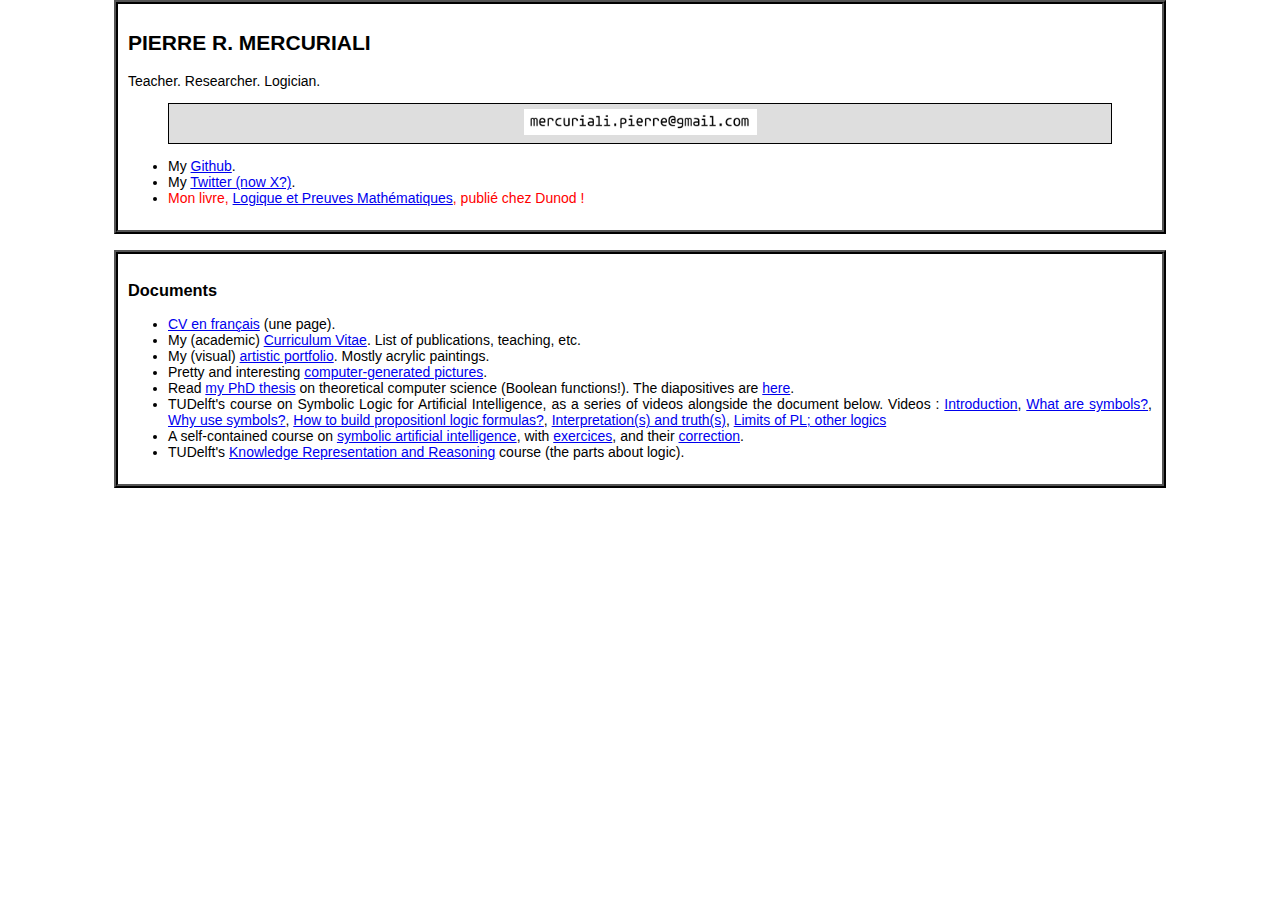
<file: index.html>
<!DOCTYPE html>
<HTML>
	<HEAD>
		<META CHARSET="UTF-8">
		<meta http-equiv="Content-type" content="text/html; charset=UTF-8">
		<TITLE>PIERRE MERCURIALI'S GREAT GITHUB WEBSITE</TITLE>
		<LINK REL="stylesheet" HREF="style.css">	
	</HEAD>
	<BODY>
		 <DIV CLASS="content">
		    <h2>PIERRE R. MERCURIALI</h2>
		    Teacher. Researcher. Logician. 
		    <BR>
		    <FIGURE>
		        <IMG STYLE="width:25%" SRC="emailpers.png"></IMG>
		    </FIGURE>
		    <UL>
		        <LI> My <A HREF="https://github.com/PierreMercuriali">Github</A>.
		        <LI> My <A HREF="https://x.com/video_obtention">Twitter (now X?)</A>.
		        <LI> <DIV style="color:red;">Mon livre, <A HREF="https://www.dunod.com/sciences-techniques/logique-et-preuves-mathematiques-essentiel-pour-etudiant">Logique et Preuves Mathématiques</A>, publié chez Dunod ! </DIV>
		    </UL>
		 
		 </DIV>
		 <BR>
		 <DIV CLASS="content">
		    <h3>Documents</h3>
		    <UL>
			<LI> <A HREF="CV.pdf">CV en français</A> (une page). 
		        <LI> My (academic) <A HREF="CV_long.pdf">Curriculum Vitae</A>. List of publications, teaching, etc.
		        <LI> My (visual)   <A HREF="portfolio.html">artistic portfolio</A>. Mostly acrylic paintings. 
		        <LI> Pretty and interesting <A HREF="graphics.html">computer-generated pictures</A>. 
		        <LI> Read <A HREF="thesis.pdf">my PhD thesis</a> on theoretical computer science (Boolean functions!). 
		             The diapositives are <A HREF="diapos.pdf">here</A>.
		        <LI> TUDelft's course on Symbolic Logic for Artificial Intelligence, as a series of videos alongside the document below. 
		        Videos : <a href= "https://youtu.be/ZvZ-1JdCCzI">Introduction</a>, 
					<a href= "https://youtu.be/qPJKWYaIVnQ">What are symbols?</a>, 
					<a href= "https://youtu.be/NsqRuYj5N8c">Why use symbols?</a>, 
					<a href= "https://youtu.be/bJh_UO64fSU">How to build propositionl logic formulas?</a>, 
					<a href= "https://youtu.be/2Bjhv8_Csw4">Interpretation(s) and truth(s)</a>, 
					<a href= "https://youtu.be/1SvwV6B0REA">Limits of PL; other logics</a> 
		        <LI> A self-contained course on <A HREF="Symbolic_AI.pdf">symbolic artificial intelligence</A>, 
		        with <a href="FAIP_exos.pdf">exercices</a>, and their <a href="FAIP_exos_correction.pdf">correction</a>.
		        <LI> TUDelft's <A HREF="KRR2022.pdf">Knowledge Representation and Reasoning</A> course (the parts about logic).
		    </UL>
		 </DIV>		 
		 <BR>
		 
	</BODY>
</HTML>
</file>
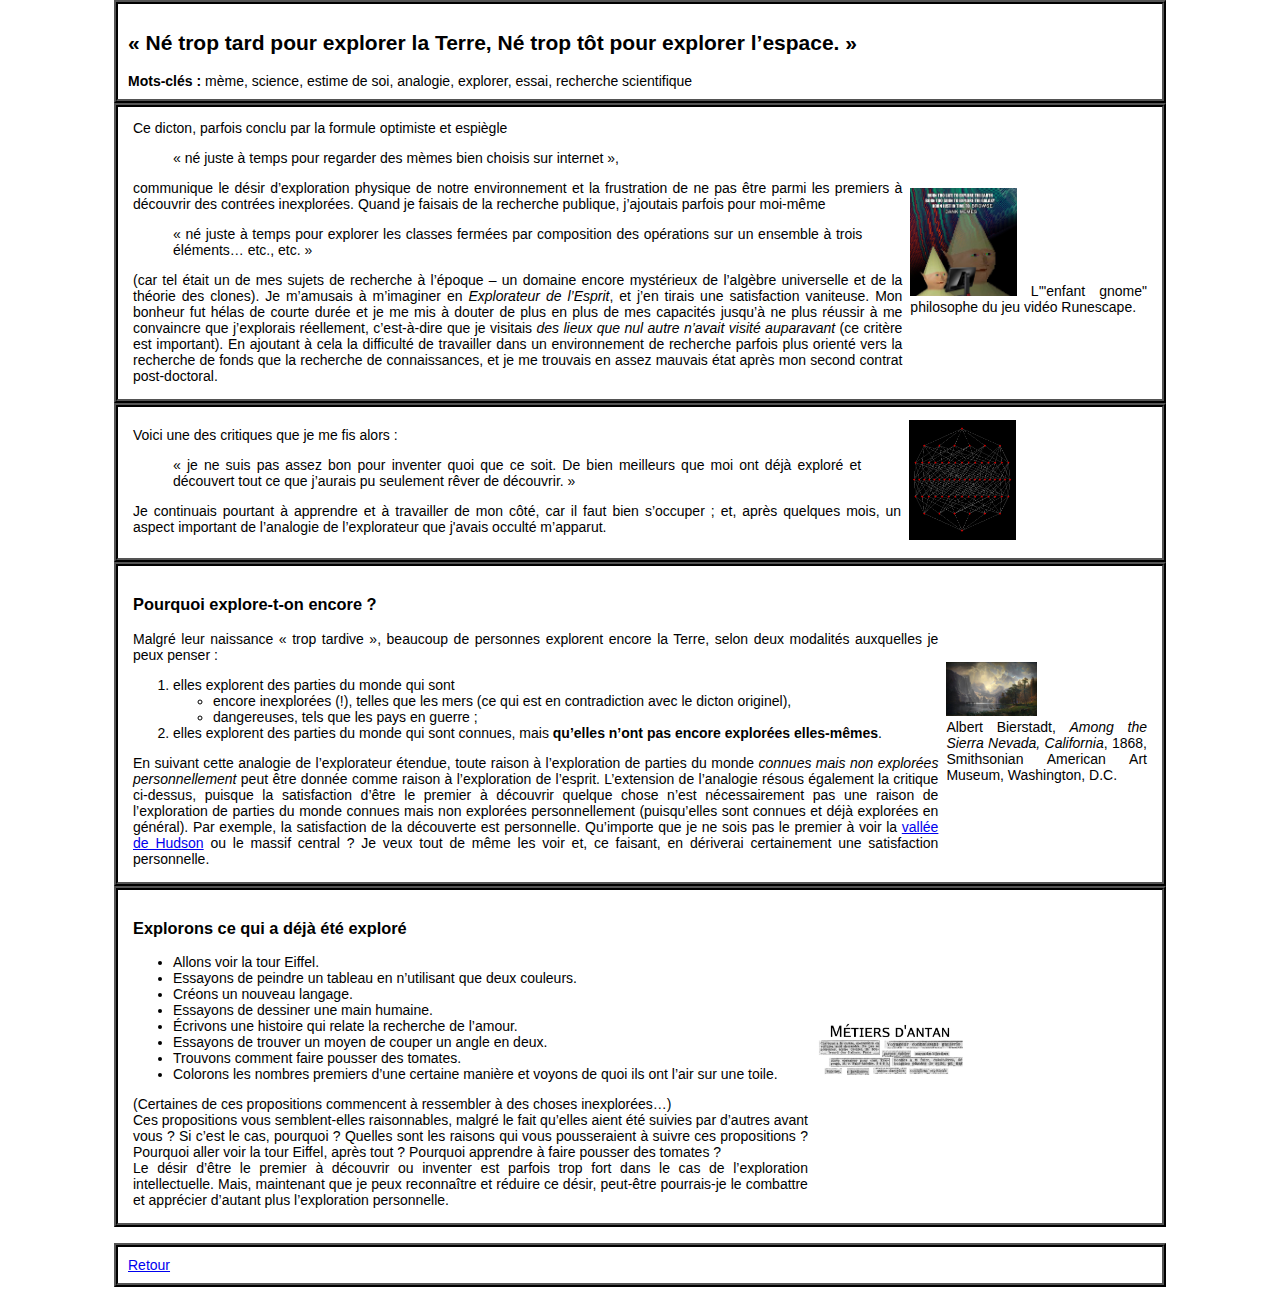
<file: born.html>
<!DOCTYPE html>
<HTML>
	<HEAD>
		<META CHARSET="UTF-8">
		<meta http-equiv="Content-type" content="text/html; charset=UTF-8">
		<TITLE>Né trop tard pour explorer la Terre</TITLE>
		<LINK REL="stylesheet" HREF="style.css">	
	</HEAD>
	<BODY>
		 <DIV CLASS="content">
		                      <H2>« Né trop tard pour explorer la Terre, Né trop tôt pour explorer l’espace. »</H2>	    
		  
		  <B>Mots-clés : </B>
		            mème, science, estime de soi, analogie, explorer, essai, recherche scientifique        
		 </DIV>

    		 <DIV CLASS="content">
		      <TABLE>
		        <TR>
              <TD CLASS="lefttd">		
                	Ce dicton, parfois conclu par la formule optimiste et espiègle
                  <BLOCKQUOTE>
                  « né juste à temps pour regarder des mèmes bien choisis sur internet », 
                  </BLOCKQUOTE>
communique le désir d’exploration physique de notre environnement 
et la frustration de ne pas être parmi les premiers à découvrir des contrées inexplorées. 
Quand je faisais de la recherche publique, j’ajoutais parfois pour moi-même
<BLOCKQUOTE>
« né juste à temps pour explorer les classes fermées par composition des opérations sur un ensemble à trois éléments… etc., etc. »
</BLOCKQUOTE>
(car tel était un de mes sujets de recherche à l’époque – un domaine encore mystérieux de l’algèbre universelle et de la théorie des clones). 
Je m’amusais à m’imaginer en <I>Explorateur de l’Esprit</I>, et j’en tirais une satisfaction vaniteuse. 
Mon bonheur fut hélas de courte durée et je me mis à douter de plus en plus de mes capacités 
jusqu’à ne plus réussir à me convaincre que j’explorais réellement, c’est-à-dire que je visitais <i>des lieux que nul autre n’avait visité auparavant</i> (ce critère est important). 
En ajoutant à cela la difficulté de travailler dans un environnement de recherche parfois plus orienté vers la recherche de fonds que la recherche de connaissances, 
et je me trouvais en assez mauvais état après mon second contrat post-doctoral. 
              
		          </TD>
		          <TD CLASS="righttd">
		            <A HREF="gnome.jpg"><IMG SRC="gnome.jpg"></IMG></A>
		            L'"enfant gnome" philosophe du jeu vidéo Runescape.
		          </TD>
		        <TR>
		      </TABLE>	    
		 </DIV>




<DIV CLASS="content">
		      <TABLE>
		        <TR>
              <TD CLASS="lefttd">		
                Voici une des critiques que je me fis alors :

<BLOCKQUOTE>
« je ne suis pas assez bon pour inventer quoi que ce soit. De bien meilleurs que moi ont déjà exploré et découvert tout ce que j’aurais pu seulement rêver de découvrir. »
</BLOCKQUOTE>

Je continuais pourtant à apprendre et à travailler de mon côté, car il faut bien s’occuper ; 
et, après quelques mois, un aspect important de l’analogie de l’explorateur que j'avais occulté m’apparut.
              
		          </TD>
		          <TD CLASS="righttd">
		            <A HREF="diagram.png"><IMG SRC="diagram.png"></IMG></A>
		          </TD>
		        <TR>
		      </TABLE>	    
		 </DIV>



<DIV CLASS="content">
		      <TABLE>
		        <TR>
              <TD CLASS="lefttd">		
<H3>Pourquoi explore-t-on encore ?</H3>

Malgré leur naissance « trop tardive », beaucoup de personnes explorent encore la Terre, selon deux modalités auxquelles je peux penser :
<OL>
    <LI> elles explorent des parties du monde qui sont
        <UL>
        <LI>encore inexplorées (!), telles que les mers (ce qui est en contradiction avec le dicton originel),

        <LI>dangereuses, tels que les pays en guerre ; 
        </UL>
    <LI> elles explorent des parties du monde qui sont connues, mais <B>qu’elles n’ont pas encore explorées elles-mêmes</B>.
</OL>

En suivant cette analogie de l’explorateur étendue, toute raison à l’exploration de parties du monde <I>connues mais non explorées personnellement</I> peut être donnée comme raison à l’exploration de l’esprit. L’extension de l’analogie résous également la critique ci-dessus, puisque la satisfaction d’être le premier à découvrir quelque chose n’est nécessairement pas une raison de l’exploration de parties du monde connues mais non explorées personnellement (puisqu’elles sont connues et déjà explorées en général). Par exemple, la satisfaction de la découverte est personnelle.

Qu’importe que je ne sois pas le premier à voir la <A HREF="https://en.wikipedia.org/wiki/Hudson_River_School">vallée de Hudson</A> 
ou le massif central ? Je veux tout de même les voir et, ce faisant, en dériverai certainement une satisfaction personnelle.
              
		          </TD>
		          <TD CLASS="righttd">
		            <A HREF="https://en.wikipedia.org/wiki/Among_the_Sierra_Nevada,_California#/media/File:Bierstadt_-_Among_the_Sierra_Nevada_Mountains_-_1868.jpg"><IMG SRC="bierstadt.jpg"></IMG></A>
		            <BR>
		            Albert Bierstadt, <i>Among the Sierra Nevada, California</i>, 1868, Smithsonian American Art Museum, Washington, D.C.
		          </TD>
		        <TR>
		      </TABLE>	    
		 </DIV>



<DIV CLASS="content">
		      <TABLE>
		        <TR>
              <TD CLASS="lefttd">		
                <H3>Explorons ce qui a déjà été exploré</H3>
              <UL>
                <LI> Allons voir la tour Eiffel.
                <LI> Essayons de peindre un tableau en n’utilisant que deux couleurs.
                <LI> Créons un nouveau langage.
                <LI> Essayons de dessiner une main humaine.
                <LI> Écrivons une histoire qui relate la recherche de l’amour.
                <LI> Essayons de trouver un moyen de couper un angle en deux.
                <LI> Trouvons comment faire pousser des tomates.
                <LI> Colorons les nombres premiers d’une certaine manière et voyons de quoi ils ont l’air sur une toile. 
              </UL>
(Certaines de ces propositions commencent à ressembler à des choses inexplorées…)
<BR>
		          	Ces propositions vous semblent-elles raisonnables, malgré le fait qu’elles aient été suivies par d’autres avant vous ? Si c’est le cas, pourquoi ? Quelles sont les raisons qui vous pousseraient à suivre ces propositions ? Pourquoi aller voir la tour Eiffel, après tout ? Pourquoi apprendre à faire pousser des tomates ?
<BR>
Le désir d’être le premier à découvrir ou inventer est parfois trop fort dans le cas de l’exploration intellectuelle. Mais, maintenant que je peux reconnaître et réduire ce désir, peut-être pourrais-je le combattre et apprécier d’autant plus l’exploration personnelle. 
		          
		          </TD>
		          
		          
		          <TD CLASS="righttd">
		            <A HREF="metiers.png"><IMG SRC="metiers.png"></IMG></A>
		          </TD>
		        <TR>
		      </TABLE>	    
		 </DIV>

    <BR>  
    <DIV CLASS="content">
		<A HREF="https://pierremercuriali.github.io/">Retour</A>         
		</DIV>
		<BR>
		
		</DIV>	 
		 
	</BODY>
</HTML>
</file>
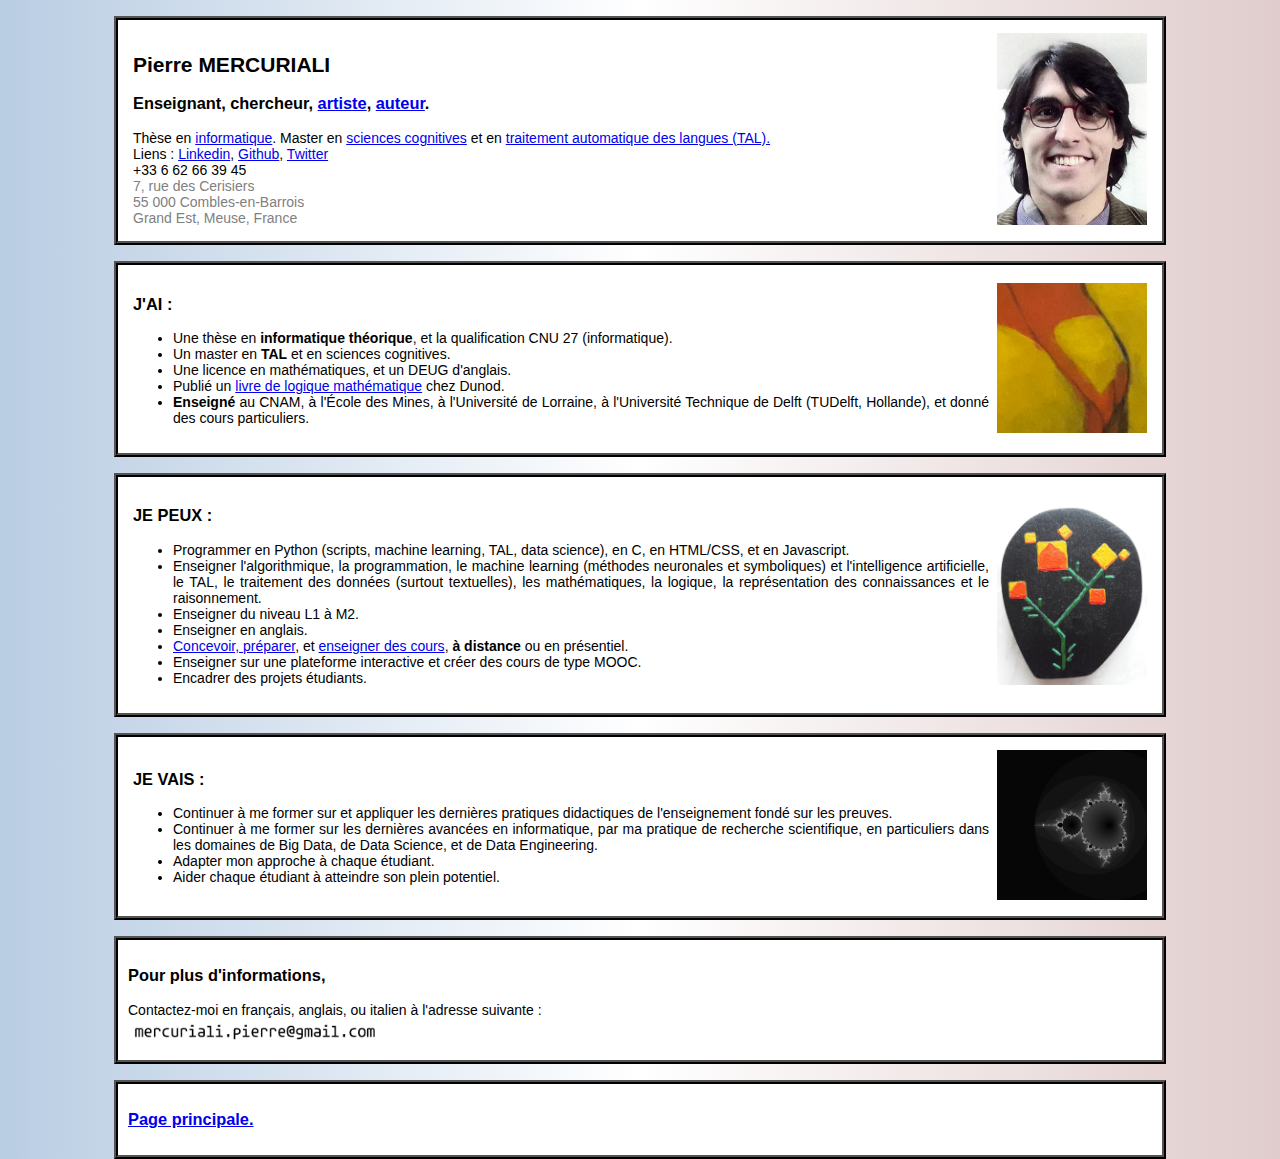
<file: cv_enseignement.html>
<!DOCTYPE html>
<HTML>
	<HEAD>
		<META CHARSET="UTF-8">
		<meta http-equiv="Content-type" content="text/html; charset=UTF-8">
		<TITLE>PIERRE MERCURIALI</TITLE>
		<LINK REL="stylesheet" HREF="style.css">	
		<style>
            #grad1 {
                background-image: linear-gradient(to left, rgba(100, 0, 0, .2) , white, rgba(115, 155, 199, .5));
            }
        </style>
	</HEAD>
	<BODY id="grad1">
	    <BR>
		 <DIV CLASS="content">
		 <TABLE>
		    <TR>
		    <TD>
		    <h2>Pierre MERCURIALI</h2>
		    <h3>Enseignant, chercheur, <a href="https://pierremercuriali.github.io/portfolio.html">artiste</a>, <a href="https://www.dunod.com/sciences-techniques/logique-et-preuves-mathematiques-essentiel-pour-etudiant">auteur</a>.</h3>
		    Thèse en <a href="https://theses.fr/2020LORR0241">informatique</a>. Master en <a href="https://idmc.univ-lorraine.fr/idmc-master-sciences-cognitives/">sciences cognitives</a> et en <a href="https://idmc.univ-lorraine.fr/idmc-master-degree-in-natural-language-processing/">traitement automatique des langues (TAL).</a><BR>
		    Liens : 
		    <a href="https://www.linkedin.com/in/pierre-mercuriali-8aa885aa/">Linkedin</a>, 
		    <a href="https://github.com/PierreMercuriali/">Github</a>, 
		    <a href="https://x.com/video_obtention">Twitter</a> 
		    <BR>
		    +33 6 62 66 39 45<BR>
		    <div style="color:gray;">7, rue des Cerisiers<BR>
		    55 000 Combles-en-Barrois<BR>
		    Grand Est, Meuse, France<BR></div>
		    </TD>
		    <TD style="text-align:right;">
		    <IMG STYLE="width:150px" SRC="visage.jpg"></IMG>
		    </TD>
		    </TR>
		 </TABLE>
		 </DIV>
		 <BR>
		 <DIV CLASS="content">
		 
		    <TABLE>
		    <TR>
		    <TD>
		    <h3>J'AI : </h3>
		    <UL>
		        <LI> Une thèse en <B>informatique théorique</B>, et la qualification CNU 27 (informatique). 
		        <LI> Un master en <B>TAL</B> et en sciences cognitives.
		        <LI> Une licence en mathématiques, et un DEUG d'anglais. 
		        <LI> Publié un <a href="https://www.dunod.com/sciences-techniques/logique-et-preuves-mathematiques-essentiel-pour-etudiant">livre de logique mathématique</a> chez Dunod. 
		        <LI> <B>Enseigné</B> au CNAM, à l'École des Mines, à l'Université de Lorraine, à l'Université Technique de Delft (TUDelft, Hollande), et donné des cours particuliers.  
		    </UL>
		    </TD>
		    <TD style="text-align:right;">
		    <IMG STYLE="width:150px" SRC="cropbaiser2.jpg"></IMG>
		    </TD>
		    </TR>
		    </TABLE>
		    
		 </DIV>		 
		 <BR>
		 <DIV CLASS="content">
		    <TABLE>
		    <TR>
		    <TD>
		    <h3>JE PEUX : </h3>
		    <UL>
		        <LI> Programmer en Python (scripts, machine learning, TAL, data science), en C, en HTML/CSS, et en Javascript.
		        <LI> Enseigner l'algorithmique, la programmation, le machine learning (méthodes neuronales et symboliques) et l'intelligence artificielle, 
		        le TAL, le traitement des données (surtout textuelles), 
		        les mathématiques, la logique, la représentation des connaissances et le raisonnement. 
		        <LI> Enseigner du niveau L1 à M2. 
		        <LI> Enseigner en anglais. 
		        <LI> <a href="KRR2022.pdf">Concevoir, préparer</a>, et <a href="https://www.youtube.com/watch?v=ZvZ-1JdCCzI">enseigner des cours</a>, <B>à distance</B> ou en présentiel. 
		        <LI> Enseigner sur une plateforme interactive et créer des cours de type MOOC. 
		        <LI> Encadrer des projets étudiants. 
		    </UL>
		    </TD>
		    <TD style="text-align:right;">
		    <IMG STYLE="width:150px" SRC="wood01.jpg"></IMG>
		    </TD>
		    </TR>
		    </TABLE>
		 </DIV>		 
		 <BR>
		 <DIV CLASS="content">
		    <TABLE>
		    <TR>
		    <TD>
		    <h3>JE VAIS : </h3>
		    <UL>
		        <LI> Continuer à me former sur et appliquer les dernières pratiques didactiques de l'enseignement fondé sur les preuves. 
		        <LI> Continuer à me former sur les dernières avancées en informatique, par ma pratique de recherche scientifique, 
		        en particuliers dans les domaines de Big Data, de Data Science, et de Data Engineering.
		        <LI> Adapter mon approche à chaque étudiant. 
		        <LI> Aider chaque étudiant à atteindre son plein potentiel.
		    </UL>
		    </TD>
		    <TD style="text-align:right;">
		    <IMG STYLE="width:150px" SRC="fractal0000.png"></IMG>
		    </TD>
		    </TR>
		    </TABLE>
		 </DIV>		 
		 <BR>
		 
		 <DIV CLASS="content">
		 <h3>Pour plus d'informations, </h3>
		 Contactez-moi en français, anglais, ou italien à l'adresse suivante : <BR>
		 <IMG STYLE="width:25%" SRC="emailpers.png"></IMG>
		 </DIV>
		 </BR>
		 <DIV CLASS="content">
		    <h3><A HREF="index.html">Page principale.</A></h3>
            
		 </DIV>
		 
		 
	</BODY>
</HTML>
</file>
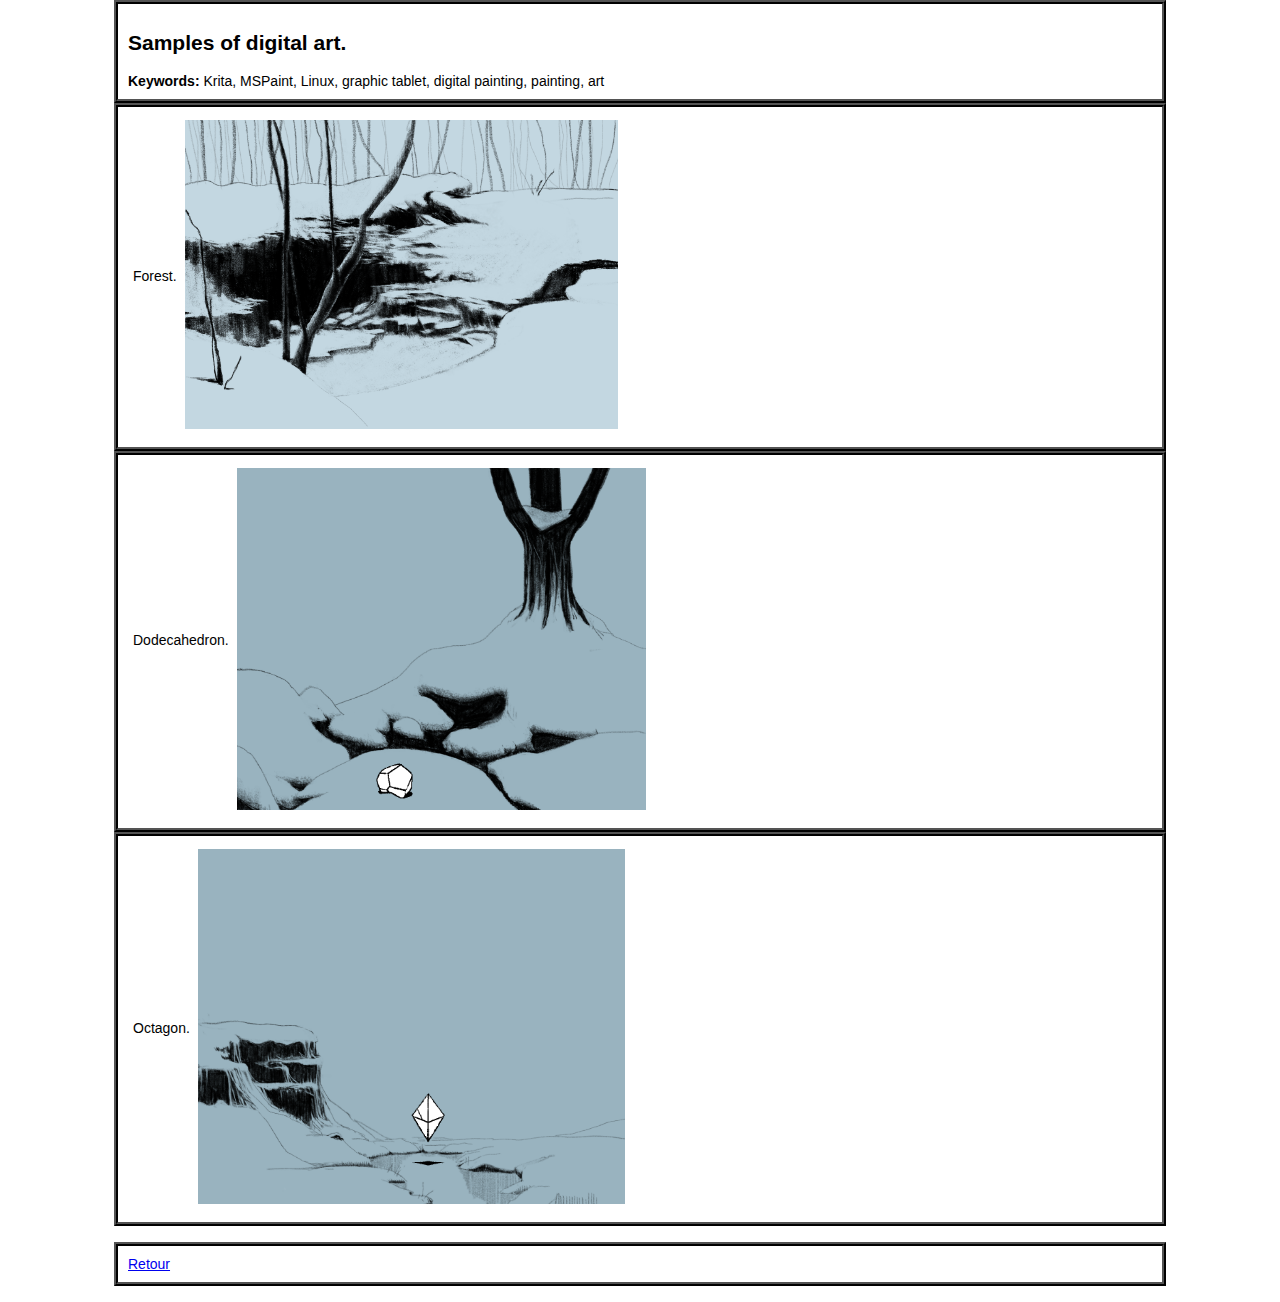
<file: digital.html>
<!DOCTYPE html>
<HTML>
	<HEAD>
		<META CHARSET="UTF-8">
		<meta http-equiv="Content-type" content="text/html; charset=UTF-8">
		<TITLE>Digital art</TITLE>
		<LINK REL="stylesheet" HREF="style.css">	
	</HEAD>
	<BODY>
		 <DIV CLASS="content">
		                      <H2>Samples of digital art.</H2>	    
		  
		  <B>Keywords: </B>
		            Krita, MSPaint, Linux, graphic tablet, digital painting, painting, art        
		 </DIV>

    		 <DIV CLASS="content">
		      <TABLE>
		        <TR>
              <TD CLASS="lefttd">		
                	Forest.
		          </TD>
		          <TD CLASS="righttd">
		            <A HREF="art/forest.png"><IMG SRC="art/forest.png"></IMG></A>
		          </TD>
		        <TR>
		      </TABLE>	    
		     </DIV>
		     
		     <DIV CLASS="content">
		      <TABLE>
		        <TR>
              <TD CLASS="lefttd">		
                	Dodecahedron.
		          </TD>
		          <TD CLASS="righttd">
		            <A HREF="art/dodecahedron.png"><IMG SRC="art/dodecahedron.png"></IMG></A>
		          </TD>
		        <TR>
		      </TABLE>	    
		     </DIV>


         <DIV CLASS="content">
		      <TABLE>
		        <TR>
              <TD CLASS="lefttd">		
                	Octagon.
		          </TD>
		          <TD CLASS="righttd">
		            <A HREF="art/zocta.png"><IMG SRC="art/zocta.png"></IMG></A>
		          </TD>
		        <TR>
		      </TABLE>	    
		     </DIV>

    <BR>  
    <DIV CLASS="content">
		<A HREF="https://pierremercuriali.github.io/">Retour</A>         
		</DIV>
		<BR>
		
		</DIV>	 
		 
	</BODY>
</HTML>
</file>
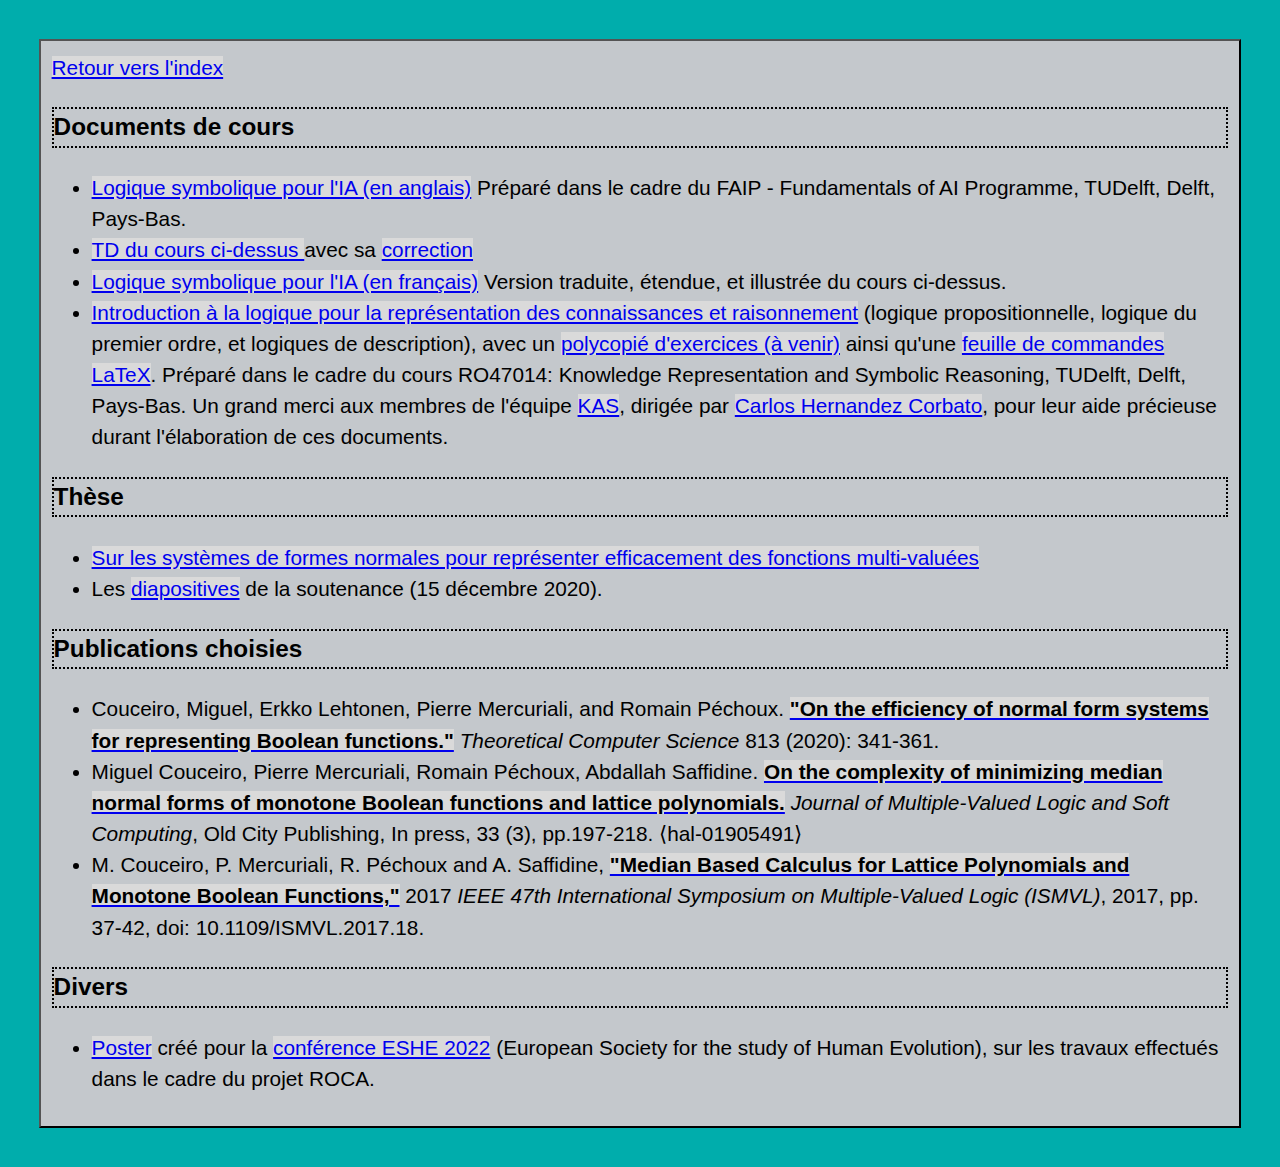
<file: documents.html>
<!DOCTYPE html>
<html>
  <head>
    <meta charset="utf-8">
    <title>Documents - P.R.M.</title>
    <link
	  rel="stylesheet"
	  href="style3.css"
    >
  </head>
  
  <body>  
  <main>
    <section>
	<a href= "/index.html">Retour vers l'index</a>
	
	<h3>Documents de cours</h3>
    <ul>
      	<li>
			<a href= "Symbolic_AI.pdf">Logique symbolique pour l'IA (en anglais)</a>
			Préparé dans le cadre du FAIP - Fundamentals of AI Programme, TUDelft, Delft, Pays-Bas. 
		</li>
      	<li><a href= "FAIP_exos.pdf">TD du cours ci-dessus </a> avec sa <a href= "FAIP_exos_correction.pdf">correction</a> </li>
		<li>
			<a href= "Symbolic_AI.pdf">Logique symbolique pour l'IA (en français)</a>
			Version traduite, étendue, et illustrée du cours ci-dessus. 
		</li>
		<li>
			<a href= "KRR2022.pdf">Introduction à la logique pour la représentation des connaissances et raisonnement</a> (logique propositionnelle, 
			logique du premier ordre, et logiques de description), 
			avec un <a href= ".pdf">polycopié d'exercices (à venir)</a>  
			ainsi qu'une <a href= "KRR2022_LaTeX_and_typesetting_tips.pdf">feuille de commandes LaTeX</a>. 
			Préparé dans le cadre du cours RO47014: Knowledge Representation and Symbolic Reasoning, TUDelft, Delft, Pays-Bas. 
			Un grand merci aux membres de l'équipe 
			<a href="https://www.researchgate.net/lab/KAS-Lab-TU-Delft-Cognitive-Robotics-Department-Carlos-Hernandez-Corbato">KAS</a>,
			dirigée par <a href="https://www.tudelft.nl/staff/c.h.corbato/">Carlos Hernandez Corbato</a>, pour leur aide précieuse durant l'élaboration de ces documents.
		</li>
    </ul>
	<h3>Thèse</h3>
	<ul>
		
		<li>
			<a href= "thesis.pdf">Sur les systèmes de formes normales pour représenter efficacement des fonctions multi-valuées</a>
		</li>
		<li>
			 Les <a href= "diapos.pdf">diapositives</a> de la soutenance (15 décembre 2020).
		</li>

	 </ul>
	    
	<h3>Publications choisies</h3>
	<ul>
		
		<li>
			Couceiro, Miguel, Erkko Lehtonen, Pierre Mercuriali, and Romain Péchoux. <a href= "on_the_efficiency_of_normal_form_systems.pdf"><b>"On the efficiency of normal form systems for representing Boolean functions."</b></a> <i>Theoretical Computer Science</i> 813 (2020): 341-361. 
		</li>
		<li>
			Miguel Couceiro, Pierre Mercuriali, Romain Péchoux, Abdallah Saffidine. <a href= "median_computations_MVLSC-CMPS.pdf"><b>On the complexity of minimizing median normal forms of monotone Boolean functions and lattice polynomials.</b></a> <i>Journal of Multiple-Valued Logic and Soft Computing</i>, Old City Publishing, In press, 33 (3), pp.197-218. ⟨hal-01905491⟩
		</li>
		<li>
			M. Couceiro, P. Mercuriali, R. Péchoux and A. Saffidine, <a href= "medianBasedCalculus.pdf"><b>"Median Based Calculus for Lattice Polynomials and Monotone Boolean Functions,"</b></a> 2017 <i>IEEE 47th International Symposium on Multiple-Valued Logic (ISMVL)</i>, 2017, pp. 37-42, doi: 10.1109/ISMVL.2017.18.
		</li>

	 </ul>
	 
	<h3>Divers</h3>
	<ul>
		<li>
			<a href= "ESHE POSTER.pdf">Poster</a> créé pour la <a href="https://www.eshe.eu/index.html/">conférence ESHE 2022</a> 
			(European Society for the study of Human Evolution), 
			sur les travaux effectués dans le cadre du projet ROCA. 
		</li>
	</ul>

    </section>
 
    
    </div>
  </main>
  <footer>
  
  </footer>
    
  </body>
  
  
  
</html>
</file>
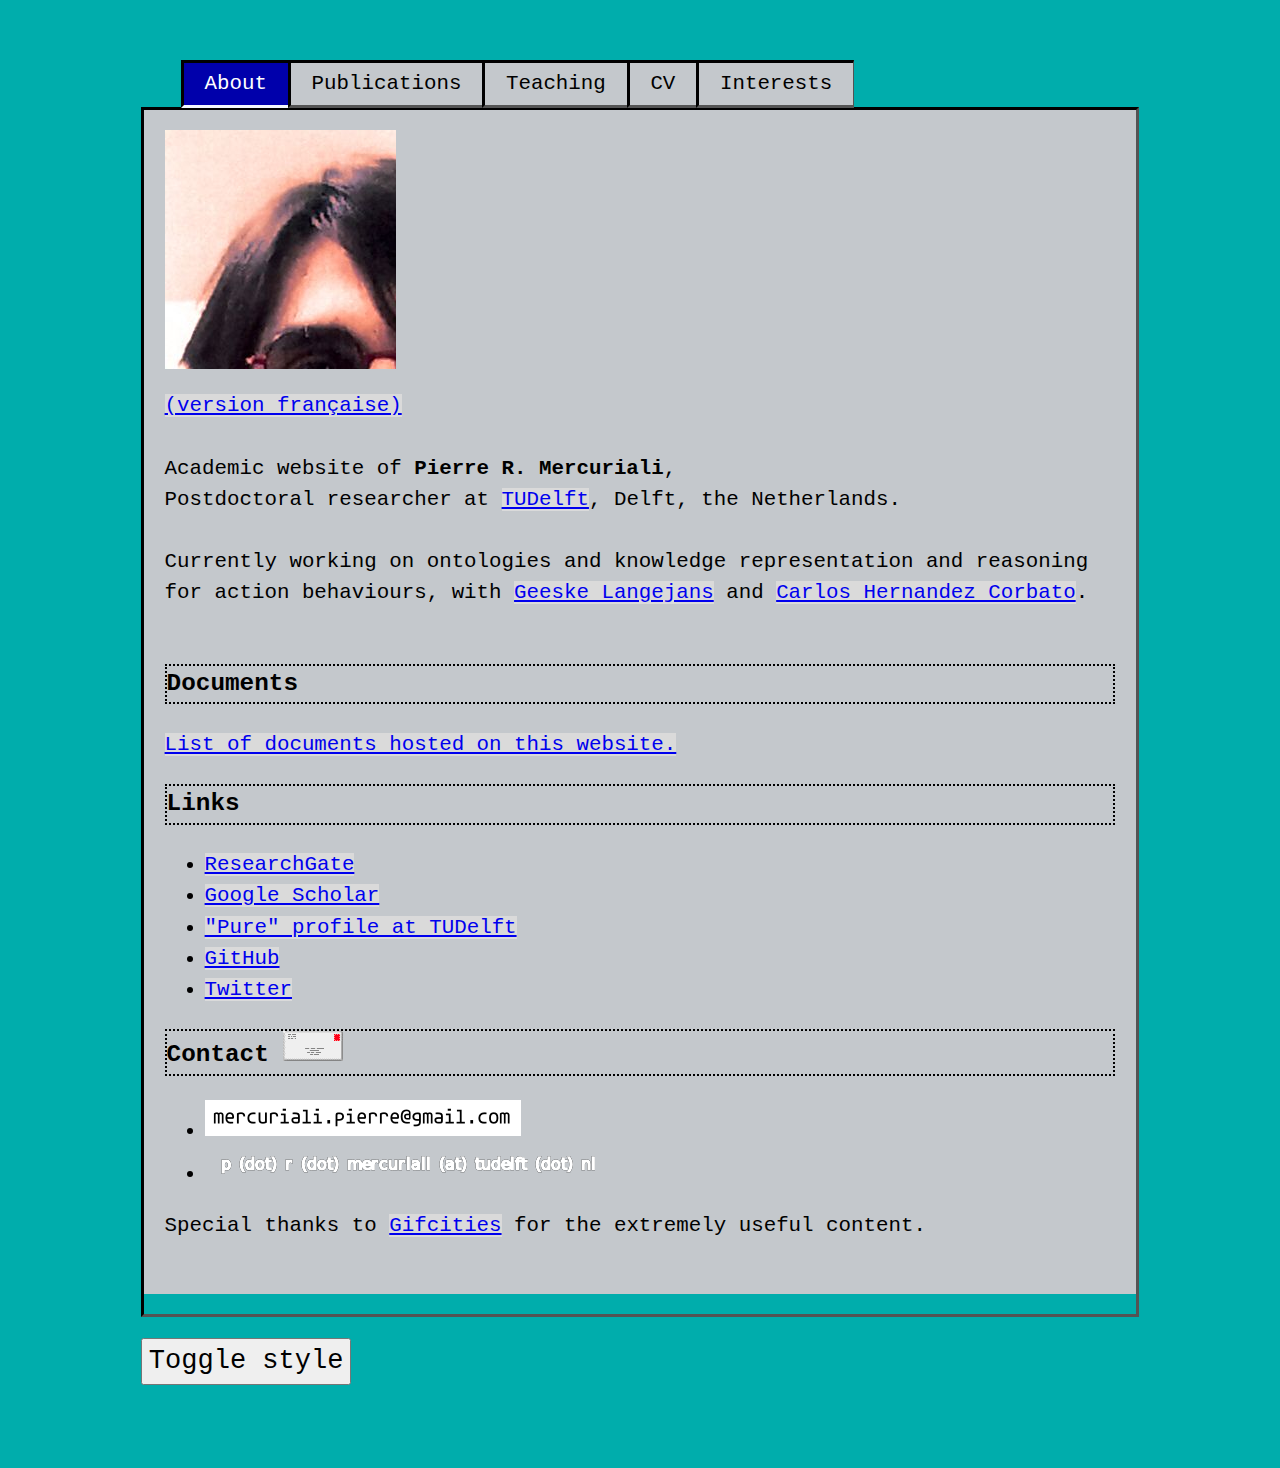
<file: en.html>
<!DOCTYPE html>
<html>
  <head>
    <meta charset="utf-8">
    <title>Academic page - P.R.M.</title>
    <link
	  rel="stylesheet"
	  href="style2.css"
    >
    <script type="text/javascript">
function toggleTheme() {
            var theme = document.getElementsByTagName('link')[0];
            if (theme.getAttribute('href') == 'style2.css') {
                theme.setAttribute('href', 'style.css');
            } else {
                theme.setAttribute('href', 'style2.css');
            }
        }
</script>
  
  </head>
  
  <body>  
  <main>
    <div class="tabset">
      <input
        type="radio"
        name="tabset_1"
        id="tabset_1_about"
        hidden
        aria-hidden="true"
        checked
      >
      <input
        type="radio"
        name="tabset_1"
        id="tabset_1_publications"
        hidden
        aria-hidden="true"
      >
      <input
        type="radio"
        name="tabset_1"
        id="tabset_1_teaching"
        hidden
        aria-hidden="true"
      >
      <input
        type="radio"
        name="tabset_1"
        id="tabset_1_cv"
        hidden
        aria-hidden="true"
      >
      <input
        type="radio"
        name="tabset_1"
        id="tabset_1_interests"
        hidden
        aria-hidden="true"
      >	    
    <ul hidden aria-hidden="true">
      <li><label for="tabset_1_about">About</label></li>
      <li><label for="tabset_1_publications">Publications</label></li>
      <li><label for="tabset_1_teaching">Teaching</label></li>
      <li><label for="tabset_1_cv">CV</label></li>
      <li><label for="tabset_1_interests">Interests</label></li>
    </ul>
    
    <div>
      <section>
        <h2>About</h2>
        	
        <div id="profile" class="center"></div>
        	<p>
				<a href="fr.html">(version française)</a></br></br>
        		
        		Academic website of <b>Pierre R. Mercuriali</b>,</br>
        		Postdoctoral researcher at <a href="https://www.tudelft.nl/staff/p.r.mercuriali/">TUDelft</a>, Delft, the Netherlands.</br></br>
        		Currently working on ontologies and knowledge representation and reasoning for action behaviours, with 
	  		<a href="https://www.tudelft.nl/staff/g.langejans/">Geeske Langejans</a> 
	  		and 
	  		<a href="https://www.tudelft.nl/staff/c.h.corbato/">Carlos Hernandez Corbato</a>.
        		<h3>Documents</h3>
				<a href="./documents.html">List of documents hosted on this website.</a>
				
        		<h3>Links</h3>
        		<ul>
        			<li><a href="https://www.researchgate.net/profile/Pierre-Mercuriali">ResearchGate</a></li>
        			<li><a href="https://scholar.google.com/citations?hl=en&user=OxADq64AAAAJ">Google Scholar</a></li>
        			<li><a href="https://research.tudelft.nl/en/persons/pr-mercuriali">"Pure" profile at TUDelft</a></li>
				<li><a href="https://github.com/PierreMercuriali">GitHub</a></li>
				<li><a href="https://twitter.com/video_obtention">Twitter</a></li>
        				
        		</ul>
      			
      			<h3>Contact <img src="e-mail.gif"> </h3>
      			<ul>
      				<li><img src="emailpers.png" alt="pers email as txt"></li>
      				<li><img src="emaildelft.png" alt="work email as txt"></li>
      			</ul>
      		
			Special thanks to <a href="https://gifcities.org/">Gifcities</a> for the extremely useful content.
      		
      		</p>
      		
      		
      		
      		
      </section>
      <section>
        <h2>Publications</h2>
      		<p>
      			Check out my 
			<a href="https://hal.archives-ouvertes.fr/search/index/q/*/authFullName_s/Pierre+Mercuriali">HAL</a>, 
			my <a href="https://scholar.google.com/citations?hl=en&user=OxADq64AAAAJ">Google Scholar</a> 
			or my <a href="https://www.researchgate.net/profile/Pierre-Mercuriali">ResearchGate</a> for up-to-date and convenient lists! 
      			<ul> 
      				<li>Pierre Mercuriali. <b>"Sur les systèmes de formes normales pour représenter efficacement des fonctions multivaluées."</b> Informatique [cs]. Université de Lorraine, 2020. Français. ⟨NNT : 2020LORR0241⟩. ⟨tel-03202757⟩</br>
      				My thesis, defended December 2020! In French, but the introduction and the abstract are available in English in the document. </br>
      				<a href= "thesis.pdf">PDF HERE</a>
      				</li>
      				<li>
      				Couceiro, Miguel, Erkko Lehtonen, Pierre Mercuriali, and Romain Péchoux. <b>"On the efficiency of normal form systems for representing Boolean functions."</b> <i>Theoretical Computer Science</i> 813 (2020): 341-361.</br>
      				<a href= "on_the_efficiency_of_normal_form_systems.pdf">PDF HERE</a>
      				</li>
      				
      				<li>
      				Miguel Couceiro, Pierre Mercuriali, Romain Péchoux, Abdallah Saffidine. <b>On the complexity of minimizing median normal forms of monotone Boolean functions and lattice polynomials.</b> <i>Journal of Multiple-Valued Logic and Soft Computing</i>, Old City Publishing, In press, 33 (3), pp.197-218. ⟨hal-01905491⟩</br>
      				<a href= "median_computations_MVLSC-CMPS.pdf">PDF HERE</a>
      				</li>
      				
      				<li>
      				M. Couceiro, P. Mercuriali, R. Péchoux and A. Saffidine, <b>"Median Based Calculus for Lattice Polynomials and Monotone Boolean Functions,"</b> 2017 <i>IEEE 47th International Symposium on Multiple-Valued Logic (ISMVL)</i>, 2017, pp. 37-42, doi: 10.1109/ISMVL.2017.18.</br>
      				<a href= "medianBasedCalculus.pdf">PDF HERE</a>
      				</li>
      			</ul>
      			
      			<img src="underconstruction.gif" alt="under construction">
      		</p>
      </section>
      <section>
        <h2>Teaching</h2>
      		<p>
      			<ul>
				<li>2022: <b>Symbolic reasoning in AI</b> (as part of FAIP course - Fundamentals of AI Programme), TUDelft, Delft, the Netherlands<br>
      					<ul>
						<li><a href= "Symbolic_AI.pdf">Download the course contents HERE!</a></li>
      						<li>Symbols, syntax and semantics</li>
      						<li>Gentle introduction to propositional logic and logic</li>
      					</ul>
      				</li>
      				<li>2020 - 2023: <b>Formal Logic</b> (as part of RO47014: Knowledge Representation and Symbolic Reasoning course), TUDelft, Delft, the Netherlands<br>
      					<ul>
      						<li>Propositional logic</li>
      						<li>First-order logic</li>
      						<li>Description logics</li>
							<li>Simple inference systems</li>
      					</ul>
      				</li>
    				<li>2016 - 2018: <b>C2i</b> (preparatory course for the Information and communications technology certificate), Université de Lorraine, Nancy, France</li>
    				<li>2017 - 2018: <b>Algorithms et Programming</b>, Université de Lorraine, Nancy, France</li>
      			</ul>
      		</p>
      </section>
      <section>
        <h2>CV</h2>
        	<p>
		<a href="CV_2022_Fran_ais_version_longue__.pdf"><img src="new.gif" alt="new"> 2022 CV in French!</a>	
        	<a href="CV2021.pdf">Click here to download my CV in pdf!</a>
      			<h3>Education</h3>
      				<ul>
      					<li>2020: PhD in <b>Theoretical Computer Science</b>, Directors: 
						<a href="https://members.loria.fr/mcouceiro/">Miguel Couceiro</a> and <a href="https://members.loria.fr/RPechoux/">Romain Péchoux</a>, 
						LORIA (Laboratoire Lorrain de Recherche en Informatique et ses Applications), Nancy. Title: On normal form systems to efficiently represent multivariate functions over finite sets. Defended december 2020</li>
      					<li>2016: Master’s in <b>Cognitive Science, Natural Language Processing</b>, UFR-MI, Université de Lorraine, Nancy, France</li>
      					<li>2014: 2 year’s degree in <b>English</b>, LLCER, Université de Lorraine, Nancy, France</li>
      					<li>2012: Bachelor’s in <b>Mathematics</b>, UFRSTMIA, Nancy, France</li>
      					<li>2009: High school degree (Baccalauréat) S-SVT (<b>Biology</b>), Lycée Raymond Poincaré, Bar-le-Duc, France</li>
      				</ul> 
      			<h3>Work experience</h3>
      				<ul>
      					<li>2020 - 2022: Postdoctoral researcher at TUDelft, Cognitive Robotics.</li>
      				</ul>
      			<h3>Teaching</h3>
      				See the <b>Teaching</b> tab!
      			<h3>Skills</h3>
      				<ul>
      					<li>Computer skills: LibreOffice, LaTeX, Linux</li>
      					<li>Programming: Python (NLTK, PIL), C, Web (HTML+CSS)</li>
      					<li>Digital painting: Krita</li>
      				</ul>
      			<h3>Languages</h3>
      				<ul>
      					<li>French (native)</li>
      					<li>English (fluent + professional use)</li>
      					<li>Italian (intermediate)</li>
      					<li>Ancient Greek, Dutch, Latin, Polish (bases)</li>
      				</ul>
      				<img src="france.gif">
      			<img src="uk.gif">
      			<img src="italy.gif">
      			<img src="greece.gif">
      			<img src="nederlands.gif">
      			<img src="poland.gif">
      			
      		</p>
      </section>
      <section>
        <h2>Interests</h2>
        	<p>
        		<h3>Academic interests</h3>
      			<ul>
				<li>NLP and computational linguistics</li>
				<li>Cognitive science and education</li>
				<li>Computational complexity and knowledge representation</li>
				<li>Philosophy and logic</li>
				<li>Mathematics, graphical mathematics</li>
				
			</ul>
	      		<h3>Hobbies</h3>
      			<ul>
				<li>Languages and litterature</li>
				<li>Music</li>
				<li>Drawing</li>
				<li>Cooking and gardening</li>
	      		</ul>
	      			
      		</p>
      </section>
      
    </div>
    
    <p>
	<button onclick="toggleTheme()">Toggle style</button>
	</p>    
    
    </div>
  </main>
  <footer>
  
  </footer>
    
  </body>
  
  
  
</html>
</file>
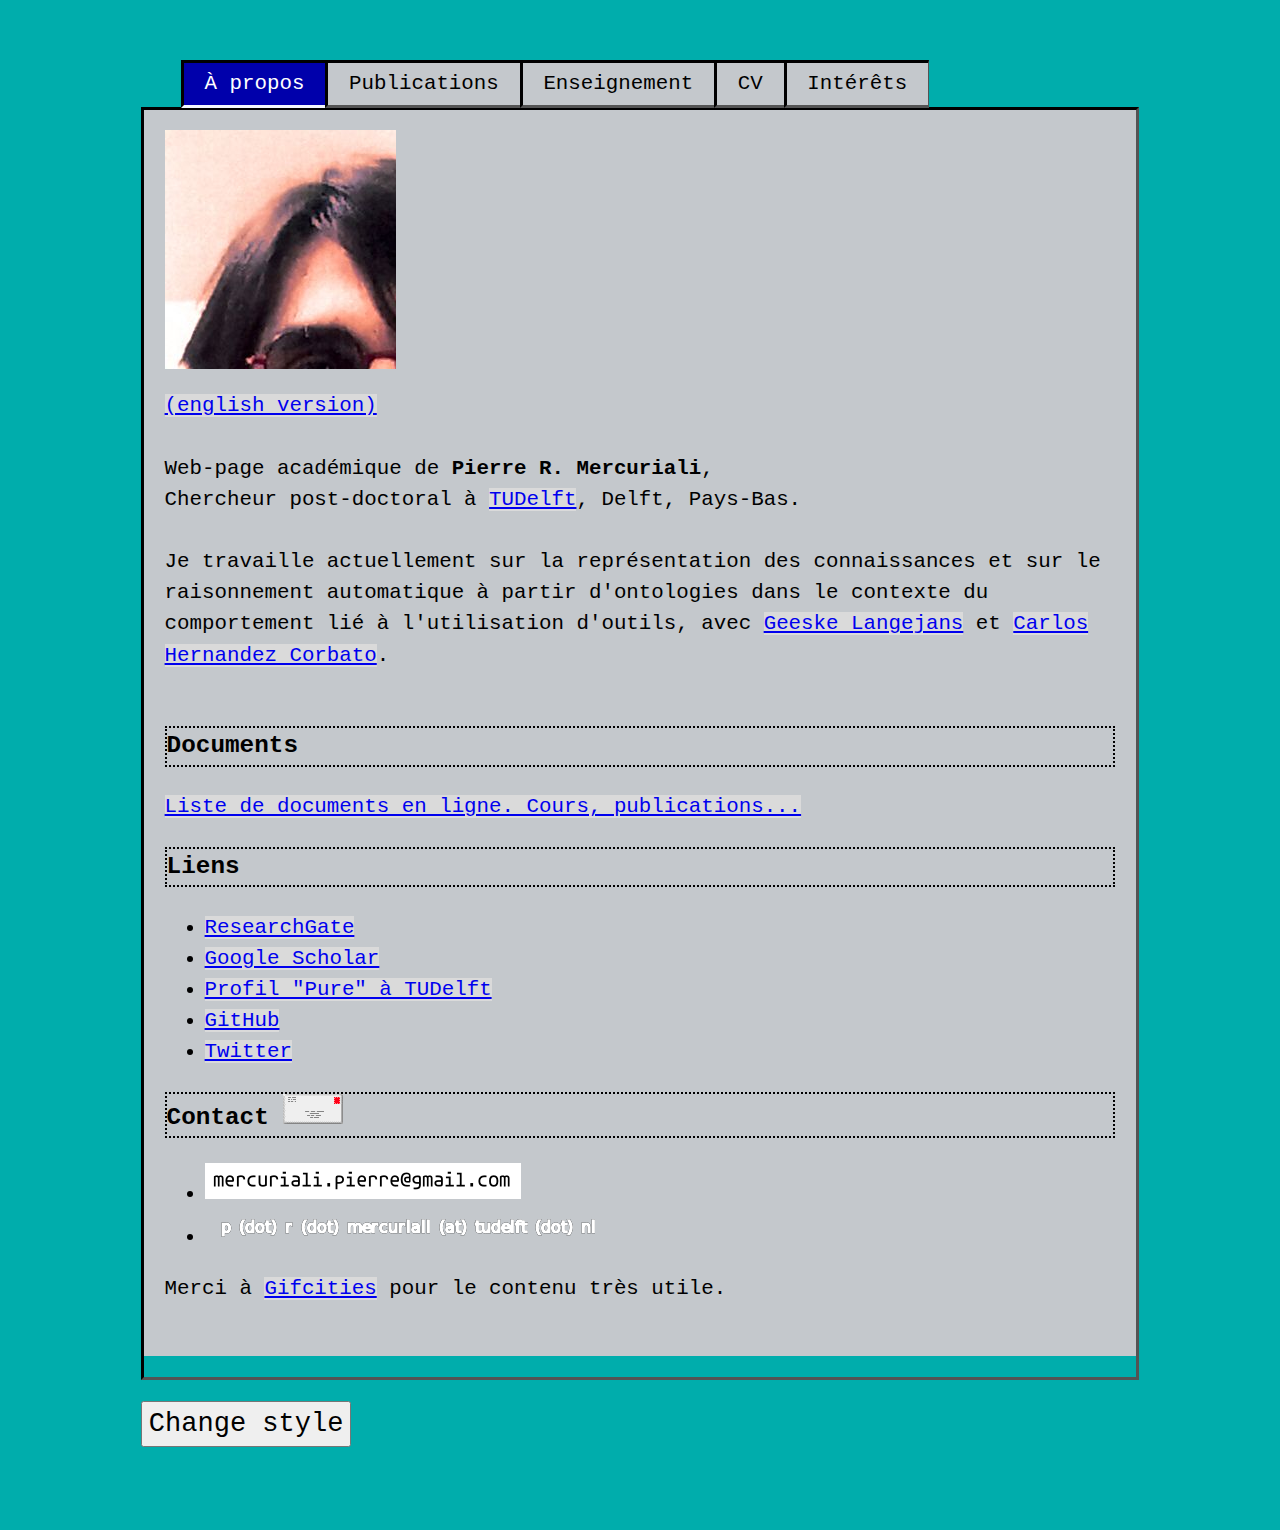
<file: fr.html>
<!DOCTYPE html>
<html>
  <head>
    <meta charset="utf-8">
    <title>Web-page académique - P.R.M.</title>
    <link
	  rel="stylesheet"
	  href="style2.css"
    >
    <script type="text/javascript">
function toggleTheme() {
            var theme = document.getElementsByTagName('link')[0];
            if (theme.getAttribute('href') == 'style2.css') {
                theme.setAttribute('href', 'style.css');
            } else {
                theme.setAttribute('href', 'style2.css');
            }
        }
</script>
  
  </head>
  
  <body>  
  <main>
    <div class="tabset">
      <input
        type="radio"
        name="tabset_1"
        id="tabset_1_about"
        hidden
        aria-hidden="true"
        checked
      >
      <input
        type="radio"
        name="tabset_1"
        id="tabset_1_publications"
        hidden
        aria-hidden="true"
      >
      <input
        type="radio"
        name="tabset_1"
        id="tabset_1_teaching"
        hidden
        aria-hidden="true"
      >
      <input
        type="radio"
        name="tabset_1"
        id="tabset_1_cv"
        hidden
        aria-hidden="true"
      >
      <input
        type="radio"
        name="tabset_1"
        id="tabset_1_interests"
        hidden
        aria-hidden="true"
      >	    
    <ul hidden aria-hidden="true">
      <li><label for="tabset_1_about">À propos</label></li>
      <li><label for="tabset_1_publications">Publications</label></li>
      <li><label for="tabset_1_teaching">Enseignement</label></li>
      <li><label for="tabset_1_cv">CV</label></li>
      <li><label for="tabset_1_interests">Intérêts</label></li>
    </ul>
    
    <div>
      <section>
        <h2>À propos</h2>
        	
        <div id="profile" class="center"></div>
        	<p>
				<a href="index.html">(english version)</a></br></br>
        		
        		Web-page académique de <b>Pierre R. Mercuriali</b>,</br>
        		Chercheur post-doctoral à <a href="https://www.tudelft.nl/staff/p.r.mercuriali/">TUDelft</a>, Delft, 
				Pays-Bas.</br></br>
				Je travaille actuellement sur la représentation des connaissances et sur le raisonnement 
				automatique à partir d'ontologies 
				dans le contexte du comportement lié à l'utilisation d'outils, avec 
	  		<a href="https://www.tudelft.nl/staff/g.langejans/">Geeske Langejans</a> 
	  		et   
	  		<a href="https://www.tudelft.nl/staff/c.h.corbato/">Carlos Hernandez Corbato</a>.
        		<h3>Documents</h3>
				<a href="./documents.html">Liste de documents en ligne. Cours, publications...</a>
        		<h3>Liens</h3>
        		<ul>
        			<li><a href="https://www.researchgate.net/profile/Pierre-Mercuriali">ResearchGate</a></li>
        			<li><a href="https://scholar.google.com/citations?hl=en&user=OxADq64AAAAJ">Google Scholar</a></li>
        			<li><a href="https://research.tudelft.nl/en/persons/pr-mercuriali">Profil "Pure" à TUDelft</a></li>
				<li><a href="https://github.com/PierreMercuriali">GitHub</a></li>
				<li><a href="https://twitter.com/video_obtention">Twitter</a></li>
        				
        		</ul>
      			
      			<h3>Contact <img src="e-mail.gif"> </h3>
      			<ul>
      				<li><img src="emailpers.png" alt="pers email as txt"></li>
      				<li><img src="emaildelft.png" alt="work email as txt"></li>
      			</ul>
      		
			Merci à <a href="https://gifcities.org/">Gifcities</a> pour le contenu très utile.
      		
      		</p>
      		
      		
      		
      		
      </section>
      <section>
        <h2>Publications</h2>
      		<p>
      			Pour une liste plus complète, allez voir mon profil 
			<a href="https://hal.archives-ouvertes.fr/search/index/q/*/authFullName_s/Pierre+Mercuriali">HAL</a>, 
			<a href="https://scholar.google.com/citations?hl=en&user=OxADq64AAAAJ">Google Scholar</a> 
			ou <a href="https://www.researchgate.net/profile/Pierre-Mercuriali">ResearchGate</a> ! 
      			<ul> 
      				<li>Pierre Mercuriali. <b>"Sur les systèmes de formes normales pour représenter efficacement des fonctions multivaluées."</b> Informatique . Université de Lorraine, 2020. Français. ⟨NNT : 2020LORR0241⟩. ⟨tel-03202757⟩</br>
      				Ma thèse, défendue en décembre 2020 !</br>
      				<a href= "thesis.pdf">PDF ICI</a>
      				</li>
      				<li>
      				Couceiro, Miguel, Erkko Lehtonen, Pierre Mercuriali, and Romain Péchoux. <b>"On the efficiency of normal form systems for representing Boolean functions."</b> <i>Theoretical Computer Science</i> 813 (2020): 341-361.</br>
      				<a href= "on_the_efficiency_of_normal_form_systems.pdf">PDF ICI</a>
      				</li>
      				
      				<li>
      				Miguel Couceiro, Pierre Mercuriali, Romain Péchoux, Abdallah Saffidine. <b>On the complexity of minimizing median normal forms of monotone Boolean functions and lattice polynomials.</b> <i>Journal of Multiple-Valued Logic and Soft Computing</i>, Old City Publishing, In press, 33 (3), pp.197-218. ⟨hal-01905491⟩</br>
      				<a href= "median_computations_MVLSC-CMPS.pdf">PDF ICI</a>
      				</li>
      				
      				<li>
      				M. Couceiro, P. Mercuriali, R. Péchoux and A. Saffidine, <b>"Median Based Calculus for Lattice Polynomials and Monotone Boolean Functions,"</b> 2017 <i>IEEE 47th International Symposium on Multiple-Valued Logic (ISMVL)</i>, 2017, pp. 37-42, doi: 10.1109/ISMVL.2017.18.</br>
      				<a href= "medianBasedCalculus.pdf">PDF ICI</a>
      				</li>
      			</ul>
      			
      			<img src="underconstruction.gif" alt="under construction">
      		</p>
      </section>
      <section>
        <h2>Enseignement</h2>
      		<p>
      			<ul>
				<li>2022: <b>Méthodes symboliques pour l'intelligence artificielle</b> (dans le cadre du FAIP - Fundamentals of AI Programme), TUDelft, Delft, Pays-Bas<br>
      					<ul>
						<li><a href= "Symbolic_AI.pdf">Document de cours ICI ! (en anglais)</a></li>
						<li>(Version française en préparation)</li>
      						<li>Symboles, syntaxe, sémantique</li>
      						<li>Une introduction douce et calme sur la logique propositionnelle.</li>
      					</ul>
      				</li>
      				<li>2020 - 2023: <b>Logique formelle</b> (dans le cadre du cours RO47014: Knowledge Representation and Symbolic Reasoning), TUDelft, Delft, Pays-Bas<br>
      					<ul>
      						<li>Logique propositionnelle </li>
      						<li>Logique du premier ordre</li>
      						<li>Logiques de description</li>
							<li>Moteurs d'inférence simples</li>
      					</ul>
      				</li>
    				<li>2016 - 2018: <b>C2i</b> (cours préparatoire pour le C2i), Université de Lorraine, Nancy, France</li>
    				<li>2017 - 2018: <b>Algorithmique et programmation</b>, Université de Lorraine, Nancy, France</li>
      			</ul>
      		</p>
      </section>
      <section>
        <h2>CV</h2>
        	<p>
		<a href="CV_2022_Fran_ais_version_longue__.pdf"><img src="new.gif" alt="new"> Dernière version (2022) en français !</a>	
        	<a href="CV2021.pdf">Version anglaise !</a>
      			<h3>Éducation</h3>
      				<ul>
      					<li>2020: Thèse en <b>informatique théorique</b>, Directeurs : 
						<a href="https://members.loria.fr/mcouceiro/">Miguel Couceiro</a> and <a href="https://members.loria.fr/RPechoux/">Romain Péchoux</a>, 
						LORIA (Laboratoire Lorrain de Recherche en Informatique et ses Applications), Nancy. Titre: 
						Sur les systèmes de formes normales pour représenter efficacement des fonctions 
						multivaluées sur des ensembles finis. Défendue en décembre 2020.</li>
      					<li>2016: Master en <b>sciences cognitives, traitement automatique des langues</b>, UFR-MI, Université de Lorraine, Nancy, France. 
						<a href="https://idmc.univ-lorraine.fr/idmc-master-sciences-cognitives/">Lien vers le site du master</a></li>
      					<li>2014: DEUG d'<b>anglais</b>, LLCER, Université de Lorraine, Nancy, France</li>
      					<li>2012: Licence de <b>mathématiques fondamentales</b>, UFRSTMIA, Nancy, France</li>
      					<li>2009: Baccalauréat S-SVT (<b>sciences de la vie et de la terre</b>), Lycée Raymond Poincaré, Bar-le-Duc, France</li>
      				</ul> 
      			<h3>Expérience</h3>
      				<ul>
      					<li>2020 - 2022: chercheur post-doctoral à l'université technique de Delft, départements de robotique cognitive et d'ingéniérie des matériaux.</li>
      				</ul>
      			<h3>Enseignement</h3>
      				Voir l'onglet <b>Enseignement</b> !
      			<h3>Compétences</h3>
      				<ul>
      					<li>Informatique : LibreOffice, LaTeX, Linux</li>
      					<li>Programmation : Python (NLTK, PIL), C, Web (HTML+CSS)</li>
      					<li>Peinture digitale : Krita</li>
      				</ul>
      			<h3>Langues</h3>
      				<ul>
      					<li>Français (maternel)</li>
      					<li>Anglais (courant + utilisation professionnelle)</li>
      					<li>Italien (utilisation régulière)</li>
      					<li>Grec ancien, néerlandais, latin, polonais (bases)</li>
      				</ul>
      				<img src="france.gif">
      			<img src="uk.gif">
      			<img src="italy.gif">
      			<img src="greece.gif">
      			<img src="nederlands.gif">
      			<img src="poland.gif">
      			
      		</p>
      </section>
      <section>
        <h2>Intérêts</h2>
        	<p>
        		<h3>Intérêts académiques</h3>
      			<ul>
				<li>TAL et linguistique computationnelle</li>
				<li>Sciences cognitives et éducation</li>
				<li>Complexité calculatoire et représentations</li>
				<li>Philosophie et logique</li>
				<li>Mathématiques et mathématiques visuelles</li>
				
			</ul>
	      		<h3>Intérêts divers</h3>
      			<ul>
				<li>Langues et littérature</li>
				<li>Musique</li>
				<li>Dessin</li>
				<li>Cuisine italienne, française, et jardinage</li>
	      		</ul>
	      			
      		</p>
      </section>
      
    </div>
    
    <p>
	<button onclick="toggleTheme()">Change style</button>
	</p>    
    
    </div>
  </main>
  <footer>
  
  </footer>
    
  </body>
  
  
  
</html>
</file>
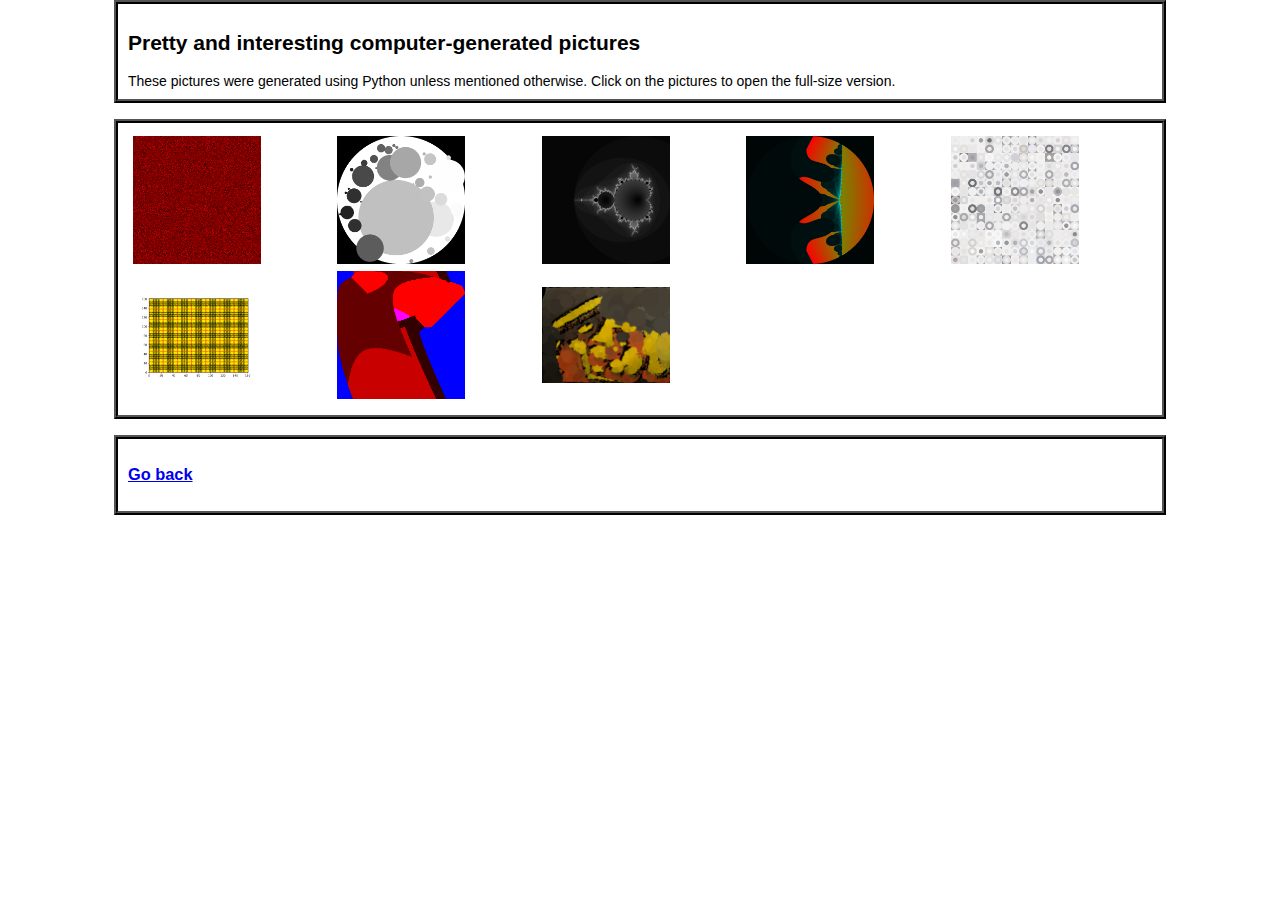
<file: graphics.html>
<!DOCTYPE html>
<HTML>
	<HEAD>
		<META CHARSET="UTF-8">
		<META http-equiv="Content-type" content="text/html; charset=UTF-8">
		<TITLE>PIERRE MERCURIALI'S GREAT GITHUB WEBSITE</TITLE>
		<LINK REL="stylesheet" HREF="style.css">	
	</HEAD>
	<BODY>
		 <DIV CLASS="content">
		    <h2>Pretty and interesting computer-generated pictures</h2>
		    These pictures were generated using Python unless mentioned otherwise. Click on the pictures to open the full-size version. 
		 </DIV>
		 <BR>
		 <DIV CLASS="content">
		    <TABLE>
		        <TR>
		            <TD><A HREF="random.png"><IMG STYLE="width:128px;" SRC="random.png"></IMG></A></TD>
		            <TD><A HREF="fill_circles.png"><IMG STYLE="width:128px;" SRC="fill_circles.png"></IMG></A></TD>
		            <TD><A HREF="fractal0000.png"><IMG STYLE="width:128px;" SRC="fractal0000.png"></IMG></A></TD>
		            <TD><A HREF="fractal0001.png"><IMG STYLE="width:128px;" SRC="fractal0001.png"></IMG></A></TD>
		            <TD><A HREF="tiles.png"><IMG STYLE="width:128px;" SRC="tiles.png"></IMG></A></TD>
		        </TR>
		        <TR>
		            <TD><A HREF="tartan.png"><IMG STYLE="width:128px;" SRC="tartan.png"></IMG></A></TD>
		            <TD><A HREF="tesseleration.png"><IMG STYLE="width:128px;" SRC="tesseleration.png"></IMG></A></TD>
		            <TD><A HREF="simplify.png"><IMG STYLE="width:128px;" SRC="simplify.png"></IMG></A></TD>
		            <TD><A HREF=""><IMG STYLE="width:128px;" SRC="crop.jpg"></IMG></A></TD>
		            <TD><A HREF=""><IMG STYLE="width:128px;" SRC="crop.jpg"></IMG></A></TD>
		        </TR>
		        
		    </TABLE>
		    

		 </DIV>		 
		 <BR>
		 <DIV CLASS="content">
		    <h3><A HREF="index.html">Go back</A></h3>
            
		 </DIV>
		 
	</BODY>
</HTML>
</file>
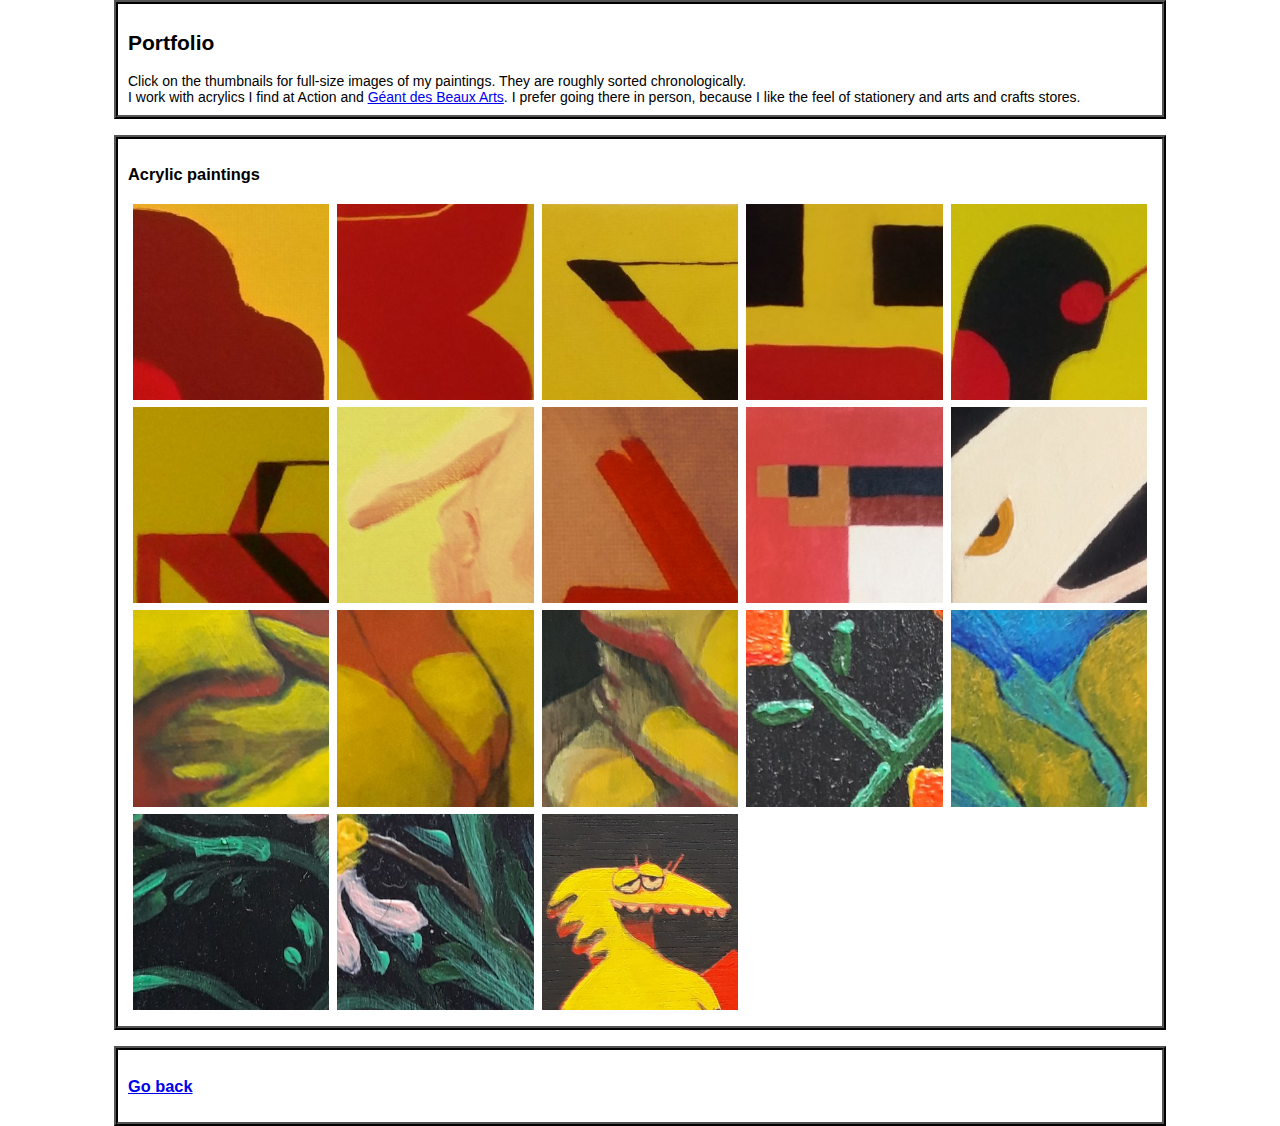
<file: portfolio.html>
<!DOCTYPE html>
<HTML>
	<HEAD>
		<META CHARSET="UTF-8">
		<META http-equiv="Content-type" content="text/html; charset=UTF-8">
		<TITLE>PIERRE MERCURIALI'S GREAT GITHUB WEBSITE</TITLE>
		<LINK REL="stylesheet" HREF="style.css">	
	</HEAD>
	<BODY>
		 <DIV CLASS="content">
		    <h2>Portfolio</h2>
		    Click on the thumbnails for full-size images of my paintings. 
		    They are roughly sorted chronologically.  
		    </BR>
		    I work with acrylics I find at Action and <A HREF="https://www.geant-beaux-arts.fr/">Géant des Beaux Arts</A>. 
		    I prefer going there in person, because I like the feel of stationery and arts and crafts stores.  
		 </DIV>
		 <BR>
		 <DIV CLASS="content">
		    <H3>Acrylic paintings</H3>
		    
		    <TABLE>
		        <TR>
		            <TD><A HREF="land01.jpg"><IMG STYLE="width:100%;" SRC="cropland01.jpg"></IMG></A></TD>
		            <TD><A HREF="land02.jpg"><IMG STYLE="width:100%;" SRC="cropland02.jpg"></IMG></A></TD>
		            <TD><A HREF="land03.jpg"><IMG STYLE="width:100%;" SRC="cropland03.jpg"></IMG></A></TD>
		            <TD><A HREF="land04.jpg"><IMG STYLE="width:100%;" SRC="cropland04.jpg"></IMG></A></TD>
		            <TD><A HREF="land05.jpg"><IMG STYLE="width:100%;" SRC="cropland05.jpg"></IMG></A></TD>
		        </TR>
		        <TR>
		            <TD><A HREF="land06.jpg"><IMG STYLE="width:100%;" SRC="cropland06.jpg"></IMG></A></TD>
		            <TD><A HREF="silhouette.jpg"><IMG STYLE="width:100%;" SRC="cropsilhouette.jpg" ALT="2018"></IMG></A></TD>
		            <TD><A HREF="genoux.jpg"><IMG STYLE="width:100%;" SRC="cropgenoux.jpg" ALT="2018"></IMG></A></TD>
		            <TD><A HREF="elle.jpg"><IMG STYLE="width:100%;" SRC="cropelle.jpg" ALT="2018"></IMG></A></TD>
		            <TD><A HREF="destrier.jpg"><IMG STYLE="width:100%;" SRC="cropdestrier.jpg" ALT="2018"></IMG></A></TD>
		        </TR>
		        <TR>
		            <TD><A HREF="baiser1.jpg"><IMG STYLE="width:100%;" SRC="cropbaiser1.jpg" ALT="2024"></IMG></A></TD>
		            <TD><A HREF="baiser2.jpg"><IMG STYLE="width:100%;" SRC="cropbaiser2.jpg" ALT="2024"></IMG></A></TD>
		            <TD><A HREF="baiser3.jpg"><IMG STYLE="width:100%;" SRC="cropbaiser3.jpg" ALT="2024"></IMG></A></TD>
		            <TD><A HREF="wood01.jpg"><IMG STYLE="width:100%;" SRC="cropwood01.jpg" ALT="2024"></IMG></A></TD>
		            <TD><A HREF="wood02.jpg"><IMG STYLE="width:100%;" SRC="cropwood02.jpg" ALT="2024"></IMG></A></TD>
		        </TR>
		        <TR>
		            
		            <TD><A HREF="wood03.jpg"><IMG STYLE="width:100%;" SRC="cropwood03.jpg" ALT="2024"></IMG></A></TD>
		            <TD><A HREF="wood04.jpg"><IMG STYLE="width:100%;" SRC="cropwood04.jpg" ALT="2024"></IMG></A></TD>
		            <TD><A HREF="karol01.jpg"><IMG STYLE="width:100%;" SRC="cropkarol01.jpg" ALT="2024"></IMG></A></TD>
		            <TD><A HREF=""><IMG STYLE="width:100%;" SRC="crop.jpg" ALT="2024"></IMG></A></TD>
		            <TD><A HREF=""><IMG STYLE="width:100%;" SRC="crop.jpg" ALT="2024"></IMG></A></TD>
		        </TR>
		        
		    </TABLE>

		 </DIV>		 
		 <BR>
		 <DIV CLASS="content">
		    <h3><A HREF="index.html">Go back</A></h3>
            
		 </DIV>
		 
	</BODY>
</HTML>
</file>
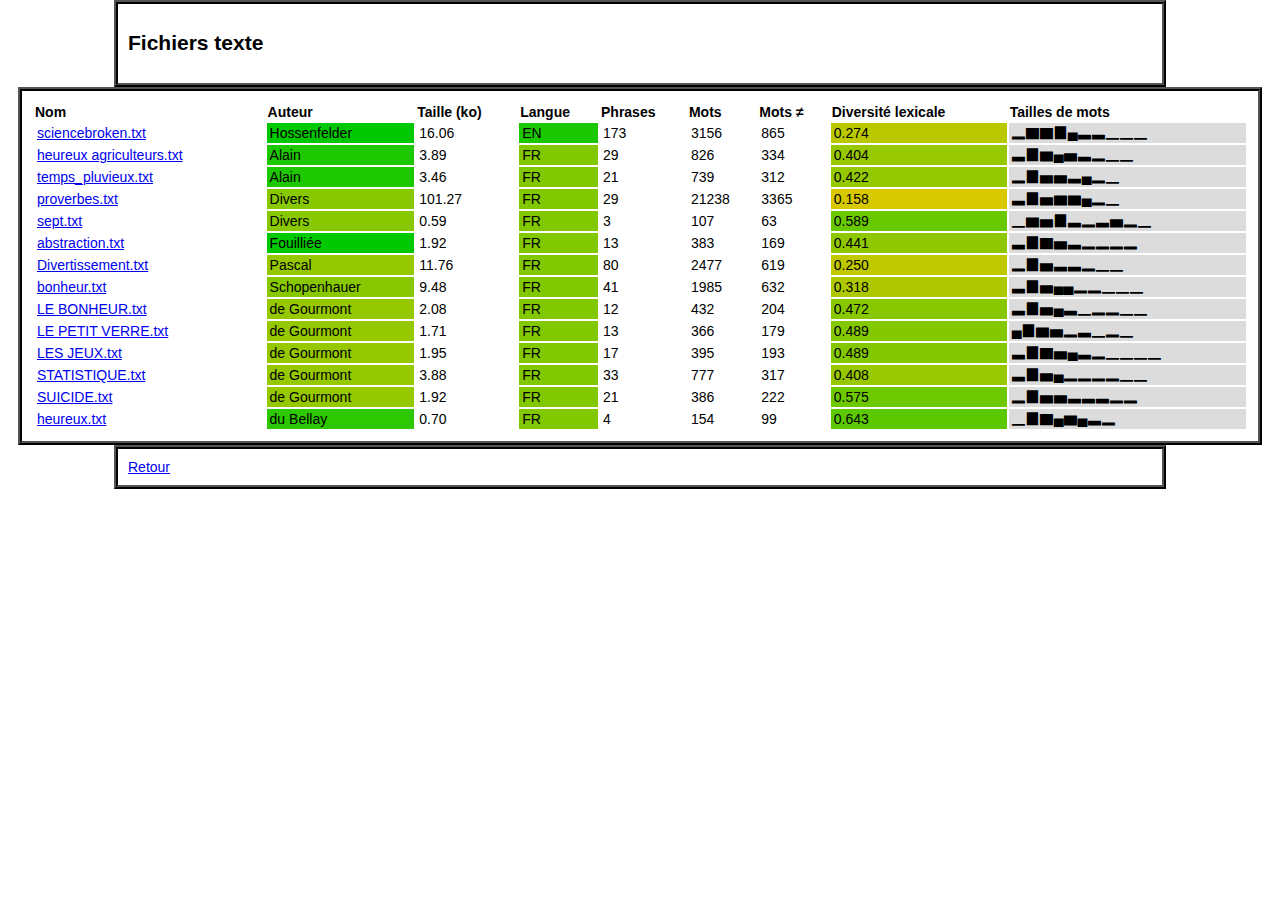
<file: texts.html>
<!DOCTYPE html>
<HTML>
	<HEAD>
		<META CHARSET="UTF-8">
		<meta http-equiv="Content-type" content="text/html; charset=UTF-8">
		<TITLE>Fichiers Texte</TITLE>
		<LINK REL="stylesheet" HREF="style.css">	
	</HEAD>
	<BODY>
	<DIV CLASS="content">
        <H2>Fichiers texte</H2>	    
    </DIV>
    <DIV CLASS="content" STYLE="width:95%">
        <TABLE ID="myTable">
            <TR> 
                <TH onclick="sortTable(0, false)"> Nom </TH>
                <TH onclick="sortTable(1, false)"> Auteur </TH>
                <TH onclick="sortTable(2, true)"> Taille (ko)</TH>
                <TH onclick="sortTable(3, false)"> Langue</TH>
                <TH onclick="sortTable(4, true)"> Phrases</TH>
                <TH onclick="sortTable(5, true)"> Mots</TH>
                <TH onclick="sortTable(6, true)"> Mots ≠</TH>
                <TH onclick="sortTable(7, true)"> Diversité lexicale</TH>
                <TH onclick="sortTable(8, false)"> Tailles de mots</TH>
            </TR>
<TR><TD><A HREF="./dir/en/Hossenfelder/sciencebroken.txt">sciencebroken.txt</A></TD><TD STYLE="background:rgb(0, 200, 0)">Hossenfelder</TD><TD>16.06</TD><TD STYLE="background:rgb(27, 200, 0)">EN</TD><TD>173</TD><TD>3156</TD><TD>865</TD><TD style="background:rgb(186, 200, 0)">0.274</TD><TD style="background:rgb(220,220,220)">▂▇▇▉▄▃▃▁▁▁ㅤㅤㅤㅤㅤㅤㅤㅤㅤㅤ</TD></TR><TR><TD><A HREF="./dir/fr/Alain/heureux agriculteurs.txt">heureux agriculteurs.txt</A></TD><TD STYLE="background:rgb(30, 200, 0)">Alain</TD><TD>3.89</TD><TD STYLE="background:rgb(130, 200, 0)">FR</TD><TD>29</TD><TD>826</TD><TD>334</TD><TD style="background:rgb(152, 200, 0)">0.404</TD><TD style="background:rgb(220,220,220)">▃▉▆▄▅▃▂▁▁ㅤㅤㅤㅤㅤㅤㅤㅤㅤㅤㅤ</TD></TR><TR><TD><A HREF="./dir/fr/Alain/temps_pluvieux.txt">temps_pluvieux.txt</A></TD><TD STYLE="background:rgb(30, 200, 0)">Alain</TD><TD>3.46</TD><TD STYLE="background:rgb(130, 200, 0)">FR</TD><TD>21</TD><TD>739</TD><TD>312</TD><TD style="background:rgb(148, 200, 0)">0.422</TD><TD style="background:rgb(220,220,220)">▂▉▅▅▃▄▂▁ㅤㅤㅤㅤㅤㅤㅤㅤㅤㅤㅤㅤ</TD></TR><TR><TD><A HREF="./dir/fr/Divers/proverbes.txt">proverbes.txt</A></TD><TD STYLE="background:rgb(135, 200, 0)">Divers</TD><TD>101.27</TD><TD STYLE="background:rgb(130, 200, 0)">FR</TD><TD>29</TD><TD>21238</TD><TD>3365</TD><TD style="background:rgb(215, 200, 0)">0.158</TD><TD style="background:rgb(220,220,220)">▃▉▅▆▆▄▂▁ㅤㅤㅤㅤㅤㅤㅤㅤㅤㅤㅤㅤ</TD></TR><TR><TD><A HREF="./dir/fr/Divers/sept.txt">sept.txt</A></TD><TD STYLE="background:rgb(135, 200, 0)">Divers</TD><TD>0.59</TD><TD STYLE="background:rgb(130, 200, 0)">FR</TD><TD>3</TD><TD>107</TD><TD>63</TD><TD style="background:rgb(105, 200, 0)">0.589</TD><TD style="background:rgb(220,220,220)">▁▆▅▉▃▂▃▅ㅤ▂▁ㅤㅤㅤㅤㅤㅤㅤㅤㅤ</TD></TR><TR><TD><A HREF="./dir/fr/Fouilliée/abstraction.txt">abstraction.txt</A></TD><TD STYLE="background:rgb(0, 200, 0)">Fouilliée</TD><TD>1.92</TD><TD STYLE="background:rgb(130, 200, 0)">FR</TD><TD>13</TD><TD>383</TD><TD>169</TD><TD style="background:rgb(143, 200, 0)">0.441</TD><TD style="background:rgb(220,220,220)">▃▉▇▅▃▂▂▂▂ㅤㅤㅤㅤㅤㅤㅤㅤㅤㅤㅤ</TD></TR><TR><TD><A HREF="./dir/fr/Pascal/Divertissement.txt">Divertissement.txt</A></TD><TD STYLE="background:rgb(150, 200, 0)">Pascal</TD><TD>11.76</TD><TD STYLE="background:rgb(130, 200, 0)">FR</TD><TD>80</TD><TD>2477</TD><TD>619</TD><TD style="background:rgb(192, 200, 0)">0.250</TD><TD style="background:rgb(220,220,220)">▂▉▅▃▃▂▁▁ㅤㅤㅤㅤㅤㅤㅤㅤㅤㅤㅤㅤ</TD></TR><TR><TD><A HREF="./dir/fr/Schopenhauer/bonheur.txt">bonheur.txt</A></TD><TD STYLE="background:rgb(135, 200, 0)">Schopenhauer</TD><TD>9.48</TD><TD STYLE="background:rgb(130, 200, 0)">FR</TD><TD>41</TD><TD>1985</TD><TD>632</TD><TD style="background:rgb(174, 200, 0)">0.318</TD><TD style="background:rgb(220,220,220)">▃▉▅▄▄▂▂▁▁▁ㅤㅤㅤㅤㅤㅤㅤㅤㅤㅤ</TD></TR><TR><TD><A HREF="./dir/fr/de Gourmont/LE BONHEUR.txt">LE BONHEUR.txt</A></TD><TD STYLE="background:rgb(150, 200, 0)">de Gourmont</TD><TD>2.08</TD><TD STYLE="background:rgb(130, 200, 0)">FR</TD><TD>12</TD><TD>432</TD><TD>204</TD><TD style="background:rgb(135, 200, 0)">0.472</TD><TD style="background:rgb(220,220,220)">▃▉▅▄▃▁▂▂▁▁ㅤㅤㅤㅤㅤㅤㅤㅤㅤㅤ</TD></TR><TR><TD><A HREF="./dir/fr/de Gourmont/LE PETIT VERRE.txt">LE PETIT VERRE.txt</A></TD><TD STYLE="background:rgb(150, 200, 0)">de Gourmont</TD><TD>1.71</TD><TD STYLE="background:rgb(130, 200, 0)">FR</TD><TD>13</TD><TD>366</TD><TD>179</TD><TD style="background:rgb(131, 200, 0)">0.489</TD><TD style="background:rgb(220,220,220)">▄▉▆▅▂▃▁▂ㅤ▁ㅤㅤㅤㅤㅤㅤㅤㅤㅤㅤ</TD></TR><TR><TD><A HREF="./dir/fr/de Gourmont/LES JEUX.txt">LES JEUX.txt</A></TD><TD STYLE="background:rgb(150, 200, 0)">de Gourmont</TD><TD>1.95</TD><TD STYLE="background:rgb(130, 200, 0)">FR</TD><TD>17</TD><TD>395</TD><TD>193</TD><TD style="background:rgb(131, 200, 0)">0.489</TD><TD style="background:rgb(220,220,220)">▃▉▇▅▄▃▂▁▁▁▁ㅤㅤㅤㅤㅤㅤㅤㅤㅤ</TD></TR><TR><TD><A HREF="./dir/fr/de Gourmont/STATISTIQUE.txt">STATISTIQUE.txt</A></TD><TD STYLE="background:rgb(150, 200, 0)">de Gourmont</TD><TD>3.88</TD><TD STYLE="background:rgb(130, 200, 0)">FR</TD><TD>33</TD><TD>777</TD><TD>317</TD><TD style="background:rgb(151, 200, 0)">0.408</TD><TD style="background:rgb(220,220,220)">▃▉▅▄▂▂▂▂▁ㅤ▁ㅤㅤㅤㅤㅤㅤㅤㅤㅤ</TD></TR><TR><TD><A HREF="./dir/fr/de Gourmont/SUICIDE.txt">SUICIDE.txt</A></TD><TD STYLE="background:rgb(150, 200, 0)">de Gourmont</TD><TD>1.92</TD><TD STYLE="background:rgb(130, 200, 0)">FR</TD><TD>21</TD><TD>386</TD><TD>222</TD><TD style="background:rgb(109, 200, 0)">0.575</TD><TD style="background:rgb(220,220,220)">▂▉▅▅▃▃▃▂▂ㅤㅤㅤㅤㅤㅤㅤㅤㅤㅤㅤ</TD></TR><TR><TD><A HREF="./dir/fr/du Bellay/heureux.txt">heureux.txt</A></TD><TD STYLE="background:rgb(45, 200, 0)">du Bellay</TD><TD>0.70</TD><TD STYLE="background:rgb(130, 200, 0)">FR</TD><TD>4</TD><TD>154</TD><TD>99</TD><TD style="background:rgb(92, 200, 0)">0.643</TD><TD style="background:rgb(220,220,220)">▁▉▇▄▆▄▃▂ㅤㅤㅤㅤㅤㅤㅤㅤㅤㅤㅤㅤ</TD></TR>
        </TABLE>
    </DIV>
    <DIV CLASS="content">
		<A HREF="https://pierremercuriali.github.io/">Retour</A>         
	</DIV>
	
	</BODY>
<script>
function sortTable(n, numerical) {
  var table, rows, switching, i, x, y, shouldSwitch, dir, switchcount = 0;
  table = document.getElementById("myTable");
  switching = true;
  dir = "asc";
  while (switching) {
    switching = false;
    rows = table.rows;
    for (i = 1; i < (rows.length - 1); i++) {
      shouldSwitch = false;
      x = rows[i].getElementsByTagName("TD")[n];
      y = rows[i + 1].getElementsByTagName("TD")[n];
      if (numerical) {
        if (dir == "asc") {
        if (parseFloat(x.innerHTML) > parseFloat(y.innerHTML)) {
          shouldSwitch = true;
          break;
        }
      } else if (dir == "desc") {
        if (parseFloat(x.innerHTML) < parseFloat(y.innerHTML)) {
          shouldSwitch = true;
          break;
        }
      }
      } else {     
          if (dir == "asc") {
            if (x.innerHTML.toLowerCase() > y.innerHTML.toLowerCase()) {
              shouldSwitch = true;
              break;
            }
          } else if (dir == "desc") {
            if (x.innerHTML.toLowerCase() < y.innerHTML.toLowerCase()) {
              shouldSwitch = true;
              break;
            }
        }
      }
    }
    if (shouldSwitch) {
      rows[i].parentNode.insertBefore(rows[i + 1], rows[i]);
      switching = true;
      switchcount ++;
    } else {
      if (switchcount == 0 && dir == "asc") {
        dir = "desc";
        switching = true;
      }
    }
  }
}
</script>	
</HTML>
</file>
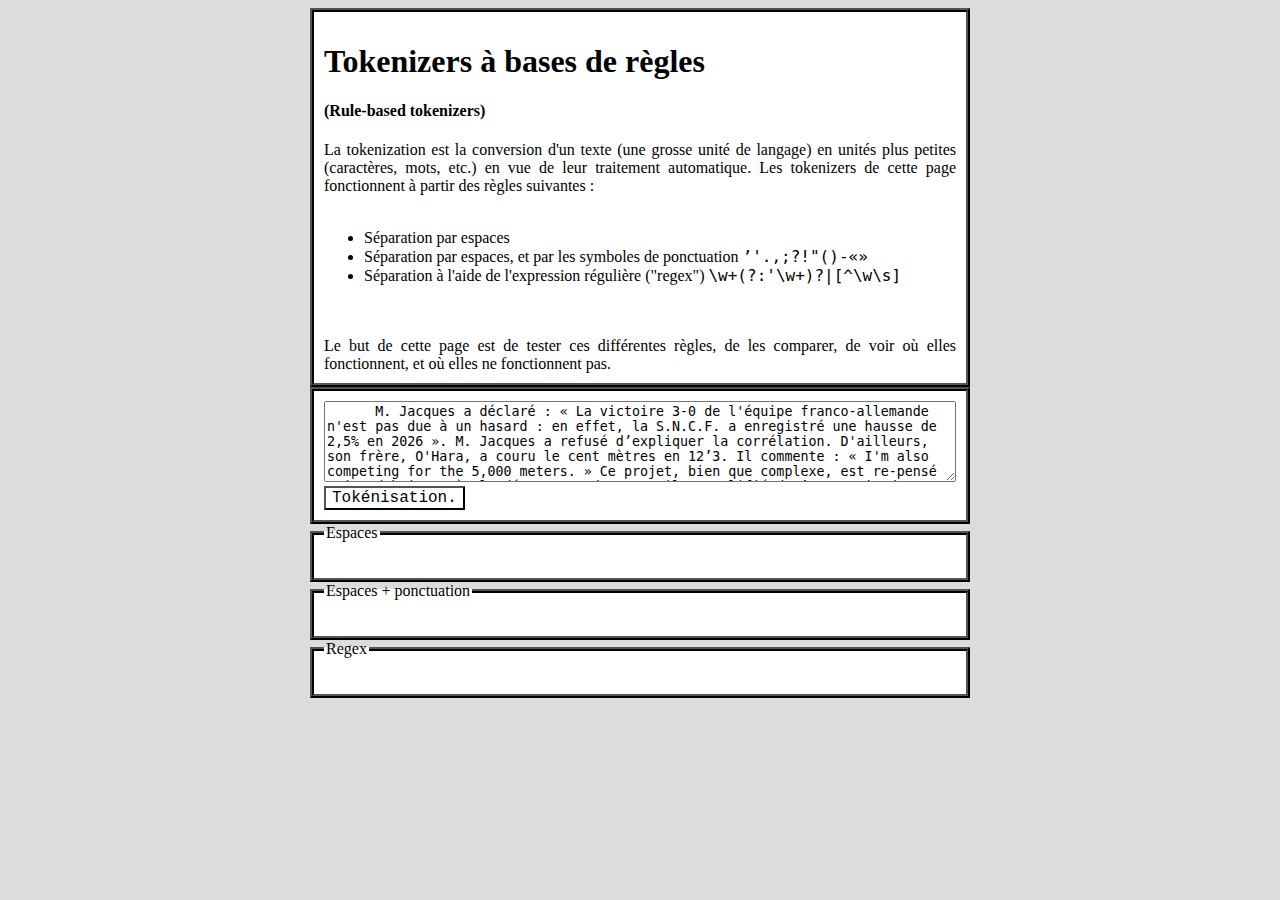
<file: interactive/tokenizer.html>
<!DOCTYPE html>
<HTML lang="fr">
  <HEAD>
    <META charset="utf-8">
	  <META http-equiv="content-type" content="text/html;charset=utf-8">
    <LINK rel="stylesheet" href="style.css" />
    <LINK rel="stylesheet" href="https://pyscript.net/releases/2026.1.1/core.css" />
    <SCRIPT type="module" src="https://pyscript.net/releases/2026.1.1/core.js"></SCRIPT>
	  <TITLE>Regex Tokenizer</TITLE>
  </HEAD>
  
  
  <BODY>
    <DIV class="terminal">
      <H1>Tokenizers à bases de règles</H1>
      <H4>(Rule-based tokenizers)</H4>
      La tokenization est la conversion d'un texte (une grosse unité de langage) 
      en unités plus petites (caractères, mots, etc.) en vue de leur traitement 
      automatique. 
      Les tokenizers de cette page fonctionnent à partir des règles suivantes : <BR><BR>
      
      <UL>
        <LI>Séparation par espaces</LI>
        <LI>Séparation par espaces, et par les symboles de ponctuation <CODE>’'.,;?!"()-«»</CODE> </LI>
        <LI>Séparation à l'aide de l'expression régulière ("regex") <CODE> \w+(?:'\w+)?|[^\w\s] </CODE> </LI>
      </UL>
      
      
      <BR><BR>
      
      Le but de cette page est de tester ces différentes règles, 
      de les comparer, de voir où elles fonctionnent, et 
      où elles ne fonctionnent pas. 
    </DIV>
    
  
    <DIV class="terminal">
      
      <textarea id="input" rows="5">
      M. Jacques a déclaré : « La victoire 3-0 de l'équipe franco-allemande n'est pas due à un hasard : en effet, la S.N.C.F. a enregistré une hausse de 2,5% en 2026 ». M. Jacques a refusé d’expliquer la corrélation. D'ailleurs, son frère, O'Hara, a couru le cent mètres en 12’3. Il commente : « I'm also competing for the 5,000 meters. » Ce projet, bien que complexe, est re-pensé aujourd'hui, après la découverte de ce qu'il a qualifié de ’super-tired-syndrome’.
      </textarea>
      <BR>
      <button id="tokenize">Tokénisation.</button>
    </DIV>
    
    <FIELDSET class="terminal"><legend>Espaces</legend>              <p id="output1"> </p> </FIELDSET>
    <FIELDSET class="terminal"><legend>Espaces + ponctuation</legend><p id="output2"> </p> </FIELDSET>
    <FIELDSET class="terminal"><legend>Regex</legend>                <p id="output3"> </p> </FIELDSET>


    <SCRIPT type="py">  
from pyscript import web, when
import re

def tokenize_spaces(input_text):
  TOKENS = input_text.split()
  return TOKENS

def tokenize_regex_simple(input_text):
  text   = re.sub("\n", " ", input_text)
  TOKENS = re.sub(r"([«»'\.,;\?!\"\(\)\-’])", r" \1 ", text)
  TOKENS = text.split()
  return TOKENS

def tokenize_regex(input_text):
  text   = re.sub("\n", " ", input_text)
  TOKENS = re.findall(r"\w+(?:'\w+)?|[^\w\s]", text)
  return TOKENS
  
def format_list(l):
  formatted_text = ""
  for token in l:
    formatted_text+= ' ' + '<span class="token">'+token+'</span>' 
  return formatted_text

@when("click", "#tokenize")
def handler(event):
  OUTPUT1_DIV = web.page["output1"]
  OUTPUT2_DIV = web.page["output2"]
  OUTPUT3_DIV = web.page["output3"]
  INPUT_DIV   = web.page["input"]
  INPUT_TEXT  = INPUT_DIV.value
  OUTPUT1_DIV.innerHTML = format_list(tokenize_spaces(INPUT_TEXT))
  OUTPUT2_DIV.innerHTML = format_list(tokenize_regex_simple(INPUT_TEXT))
  OUTPUT3_DIV.innerHTML = format_list(tokenize_regex(INPUT_TEXT))
    </SCRIPT>    
    </BODY>
</HTML>
</file>
<file: style.css>
BODY {
  display: block;
  margin: auto;
  font-size:14px;
  font-family:"Century Gothic",Verdana,sans-serif,courier; 
}
.content{
  border: 4px ridge black;
  width: 80%;
  text-align: justify;
  padding: 10px;
  margin: auto;
  background:white;
}
figure{
  border: 1px solid black;
  text-align:center;
  background:rgb(222,222,222);
  padding:5px;
}
figcaption{
  font-size:14px;
  font-style:italic;
}
img{
  padding:0px;
  border:0px solid black;
  width:45%;
}
.clear{
  width:auto;
}

table{
  width:100%;
  padding: 0px;
  margin: auto;
}
td{
  border:0px solid black;
  padding-left:3px;
  padding-right:3px;
}
.logtitle{
  background-color:Gainsboro;
}
.logentry{
  border: 1px dotted black;
  padding: 3px;
}
</file>
<file: style3.css>
html,  body {
	
}

body,  button,  input,  table,  textarea,  select {
	font:normal 1.3em/1.5 Calibri, arial, helvetica, sans-serif;
	color:rgb(0,0,0);
}
body {
	background:rgb(0, 173, 172);
}
main {
	width:auto;
	margin:0 auto;
	padding:1.5em;
}
table, tr, th {
	border: 2px outset black;
	padding:0.5em;
}
td {
	border: 2px inset black;
	padding:0.5em;
}
h1 {
	font-size:2em;
}
h3 {
  border: 2px dotted black;
  margin: 1 auto;
}
p {
	padding-bottom:1.5em;
}
a {
	background:rgb(218,218,218);
}
b, strong {
	color: black;
}
section {
	background:rgb(196,200,204);
	border: 2px outset black;
	padding:0.5em;
}
</file>
<file: style2.css>
html,  body {
	height:100%;
}

body,  button,  input,  table,  textarea,  select {
	font:normal 1.3em/1.5 calibri, arial, helvetica, sans-serif;
	font-family: 'Courier', 'Chalkboard SE', 'Comic Neue', sans-serif;
	color:rgb(0,0,0);
}
body {
	display:flex;
	flex-direction:column;
	background:rgb(0, 173, 172);
}
main {
	flex:1 0 auto;
	width:48em;
	margin:0 auto;
	padding:1.5em;
}
h1 {
	font-size:2em;
}
h3 {
  border: 2px dotted black;
  margin: 1 auto;
}
p {
	padding-bottom:1.5em;
}
a {
	background:rgb(218,218,218);
}
b, strong {
	color: black;
}
section {
	background:rgb(196,200,204);
}
#profile {
   	background-image: url('profile.jpg');
   	height: 239px;
   	width: 231px;
}


.tabset > input {
  display:block; /* "enable" hidden elements in IE/edge */
  position:absolute; /* then hide them off-screen */
  left:-100%;
}
.tabset > ul {
  position:relative;
  z-index:999;
  list-style:none;
  display:flex;
  margin-bottom:-1px;
}
.tabset > ul label,
.tabset > div {
  border:3px inset black;
}
.tabset > ul label {
  display:inline-block;
  padding:0.25em 1em;
  background:rgb(196, 200, 204);
  color: black;
  border-right-width:0;
}
/*rounding... table...*/
.tabset > ul li:first-child label {

}
.tabset > ul li:last-child label {
  border-right-width:1px;
}*/

.tabset > div {
  position:relative;
  background:hsl(220, 100%, 98%);
}
.tabset > input:nth-child(1):focus ~ ul li:nth-child(1) label,
.tabset > input:nth-child(2):focus ~ ul li:nth-child(2) label,
.tabset > input:nth-child(3):focus ~ ul li:nth-child(3) label,
.tabset > input:nth-child(4):focus ~ ul li:nth-child(4) label,
.tabset > input:nth-child(5):focus ~ ul li:nth-child(5) label,
.tabset > input:nth-child(6):focus ~ ul li:nth-child(6) label,
.tabset > input:nth-child(7):focus ~ ul li:nth-child(7) label,
.tabset > input:nth-child(8):focus ~ ul li:nth-child(8) label,
.tabset > input:nth-child(9):focus ~ ul li:nth-child(9) label {

}
.tabset > input:nth-child(1):checked ~ ul li:nth-child(1) label,
.tabset > input:nth-child(2):checked ~ ul li:nth-child(2) label,
.tabset > input:nth-child(3):checked ~ ul li:nth-child(3) label,
.tabset > input:nth-child(4):checked ~ ul li:nth-child(4) label,
.tabset > input:nth-child(5):checked ~ ul li:nth-child(5) label,
.tabset > input:nth-child(6):checked ~ ul li:nth-child(6) label,
.tabset > input:nth-child(7):checked ~ ul li:nth-child(7) label,
.tabset > input:nth-child(8):checked ~ ul li:nth-child(8) label,
.tabset > input:nth-child(9):checked ~ ul li:nth-child(9) label {
  background:rgb(0, 0, 171);
  color: white;
  border-bottom-color:hsl(220, 100%, 98%);
}
/*hiding and showing the content section*/
.tabset > div > section,
.tabset > div > section h2 {
  position:absolute;
  top:-999em;
  left:-999em;
}
.tabset > div > section {
  padding:1em 1em 0;
}
.tabset > input:nth-child(1):checked ~ div > section:nth-child(1),
.tabset > input:nth-child(2):checked ~ div > section:nth-child(2),
.tabset > input:nth-child(3):checked ~ div > section:nth-child(3),
.tabset > input:nth-child(4):checked ~ div > section:nth-child(4),
.tabset > input:nth-child(5):checked ~ div > section:nth-child(5),
.tabset > input:nth-child(6):checked ~ div > section:nth-child(6),
.tabset > input:nth-child(7):checked ~ div > section:nth-child(7),
.tabset > input:nth-child(8):checked ~ div > section:nth-child(8),
.tabset > input:nth-child(9):checked ~ div > section:nth-child(9) {
  position:Static;
}
</file>
<file: interactive/style.css>
HTML {
  display:     block;
  margin:      auto;
  font-size:   16px;
  background:  gainsboro;
}
BUTTON, INPUT, SELECT {
  background: white;
  color:      black;
  margin:     auto;
  font-size:   16px;
  font-family: "Courier", monospace;
}

TEXTAREA {
    width:     99%;
}

P {
  line-height: 2;
}

.token {
  border: 1px ridge blue;
  margin: 2px;
  padding: 2px;
  background: aliceblue;
}

.ascii {
  border:     4px ridge black;
  width:      50%;
  text-align: justify;
  padding:    10px;
  margin:     auto;
  background: black;
  color:      white;
}
.terminal {
  border:     4px ridge black;
  width:      50%;
  text-align: justify;
  padding:    10px;
  margin:     auto;
  background: white;
  color:      black;
  word-wrap:  break-word;
}
</file>
